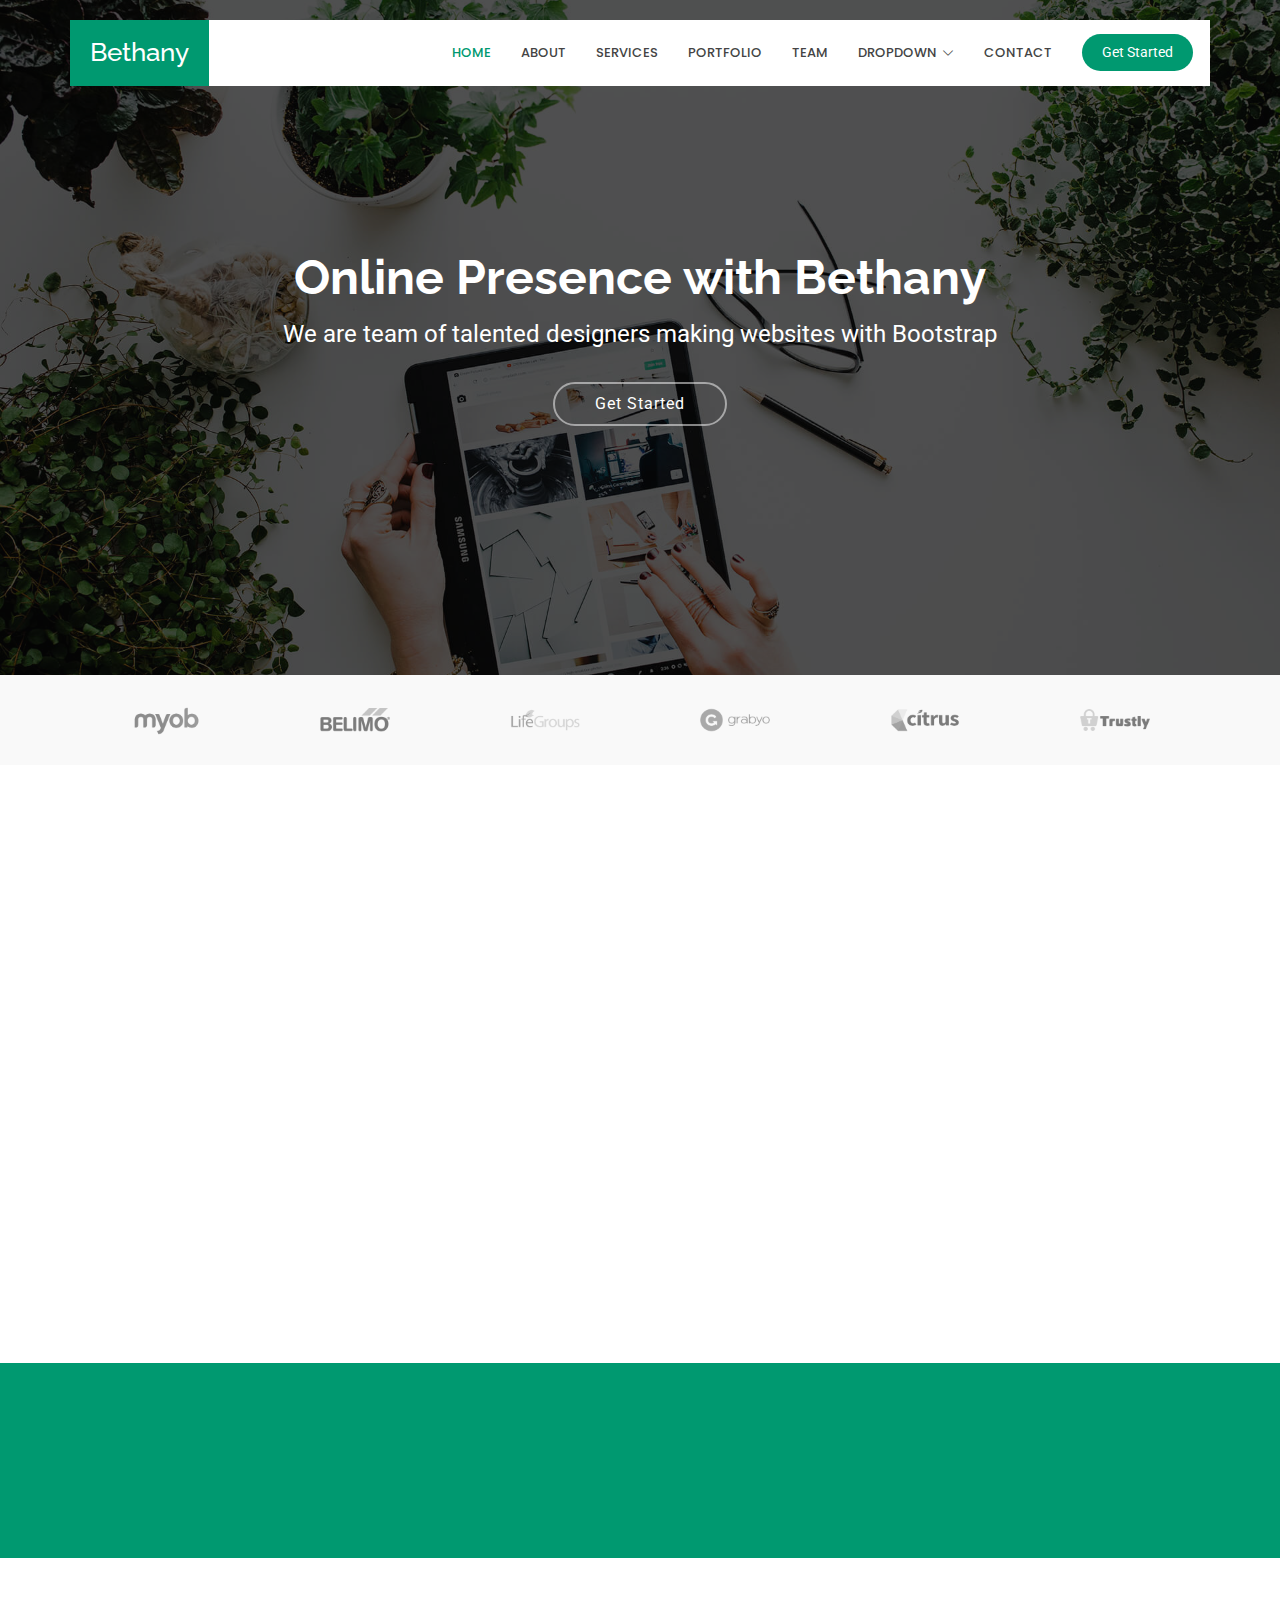
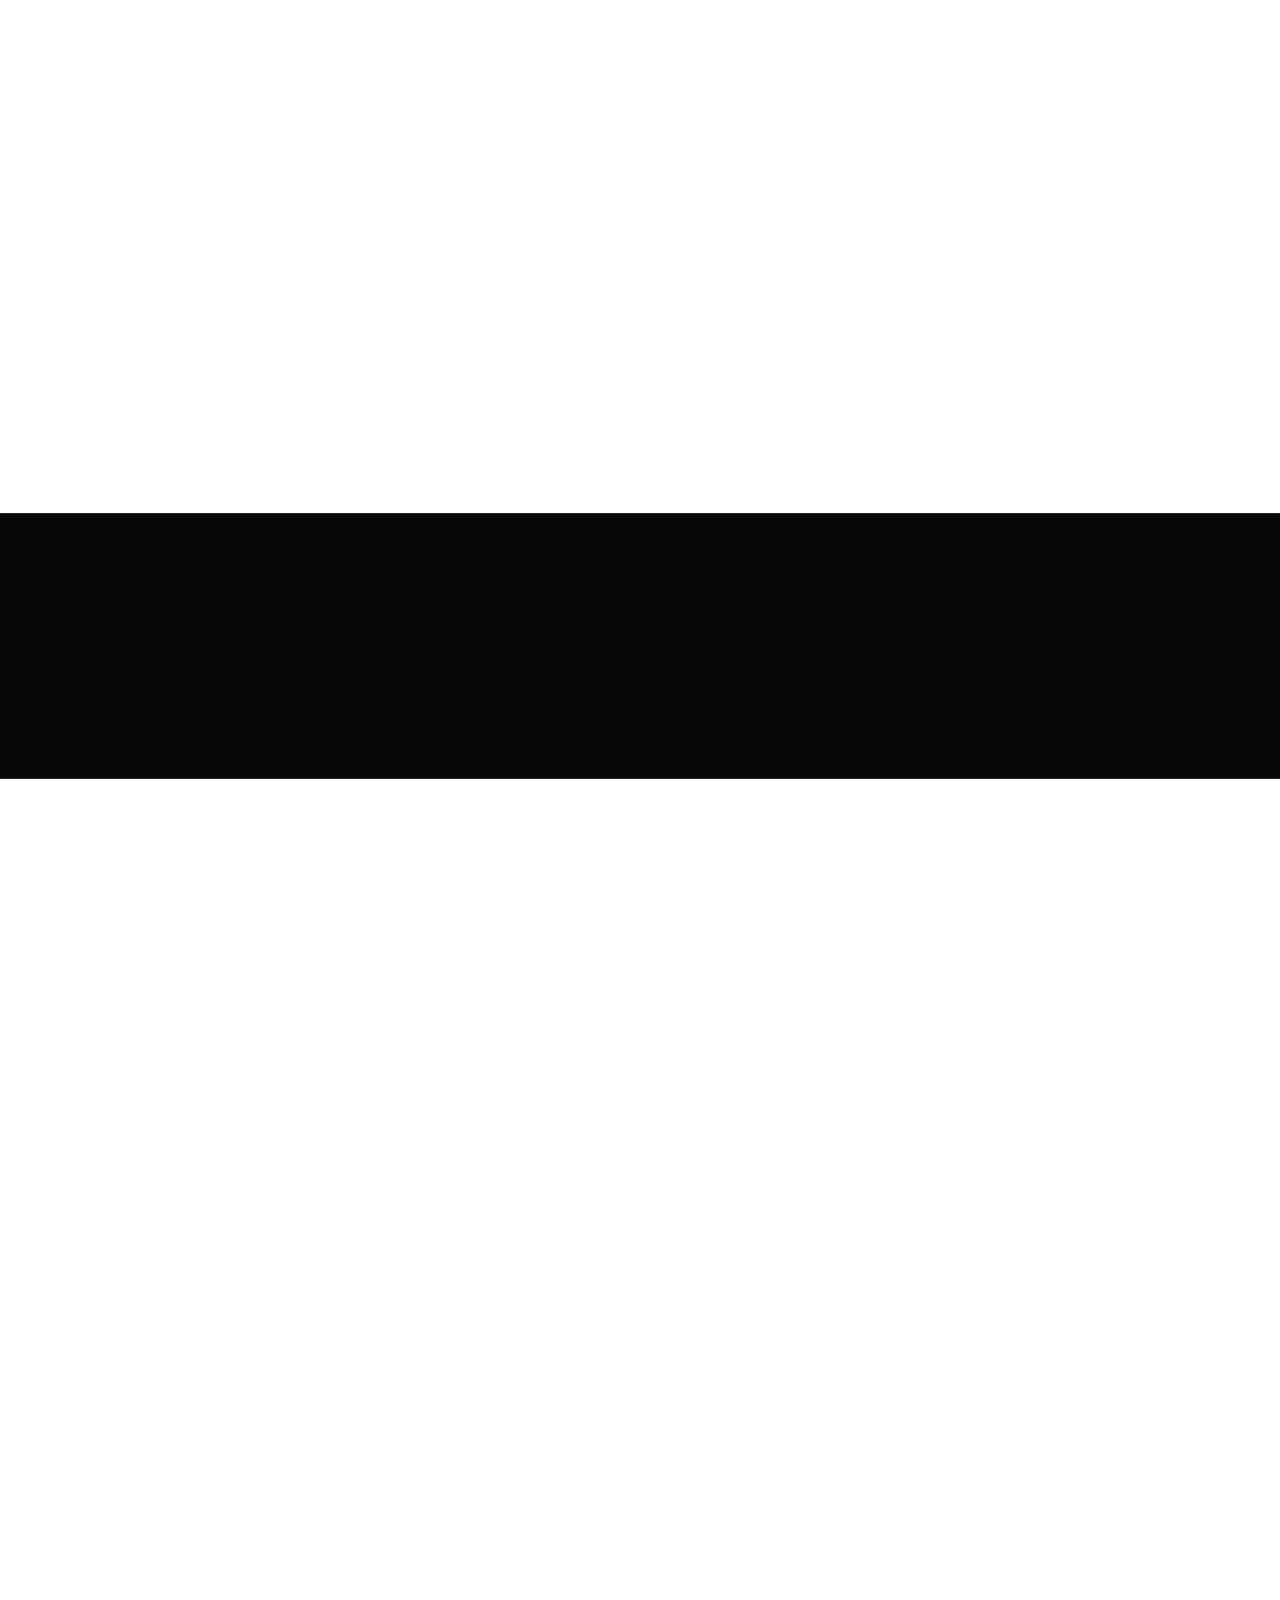
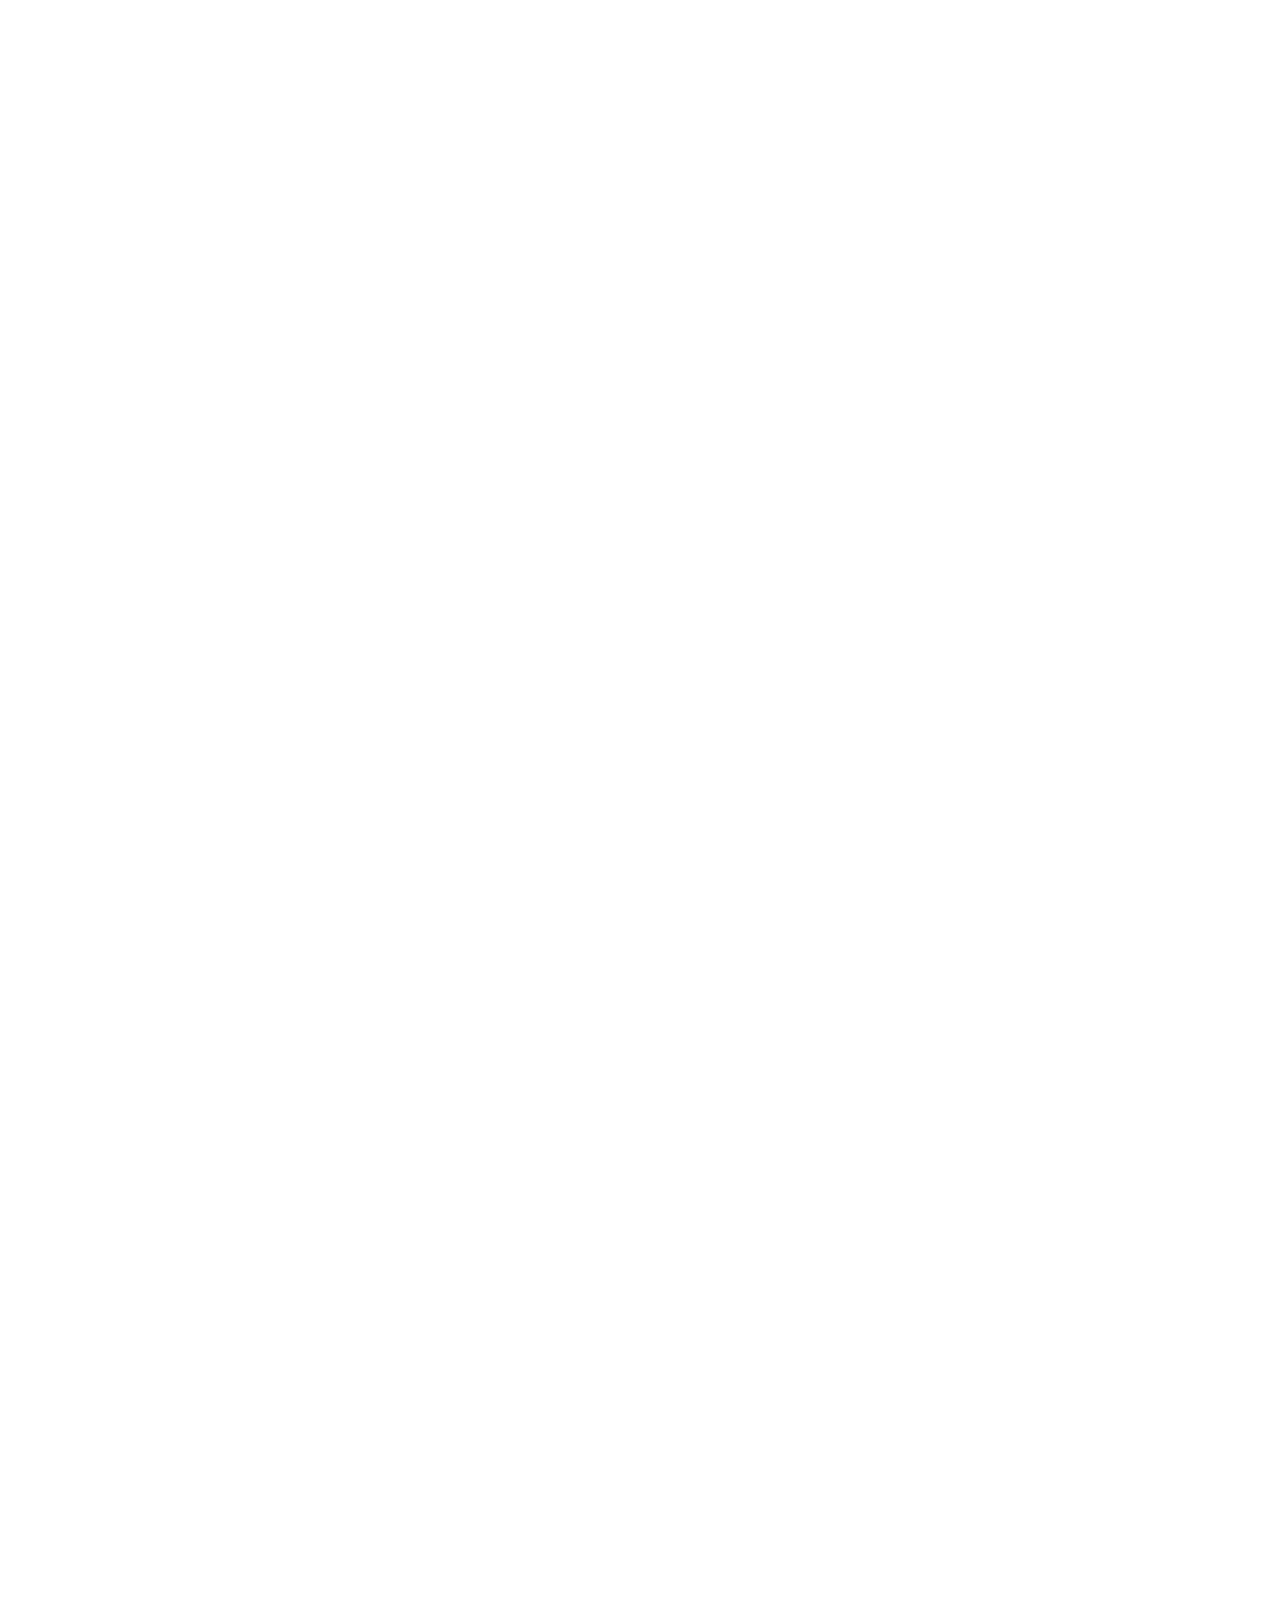
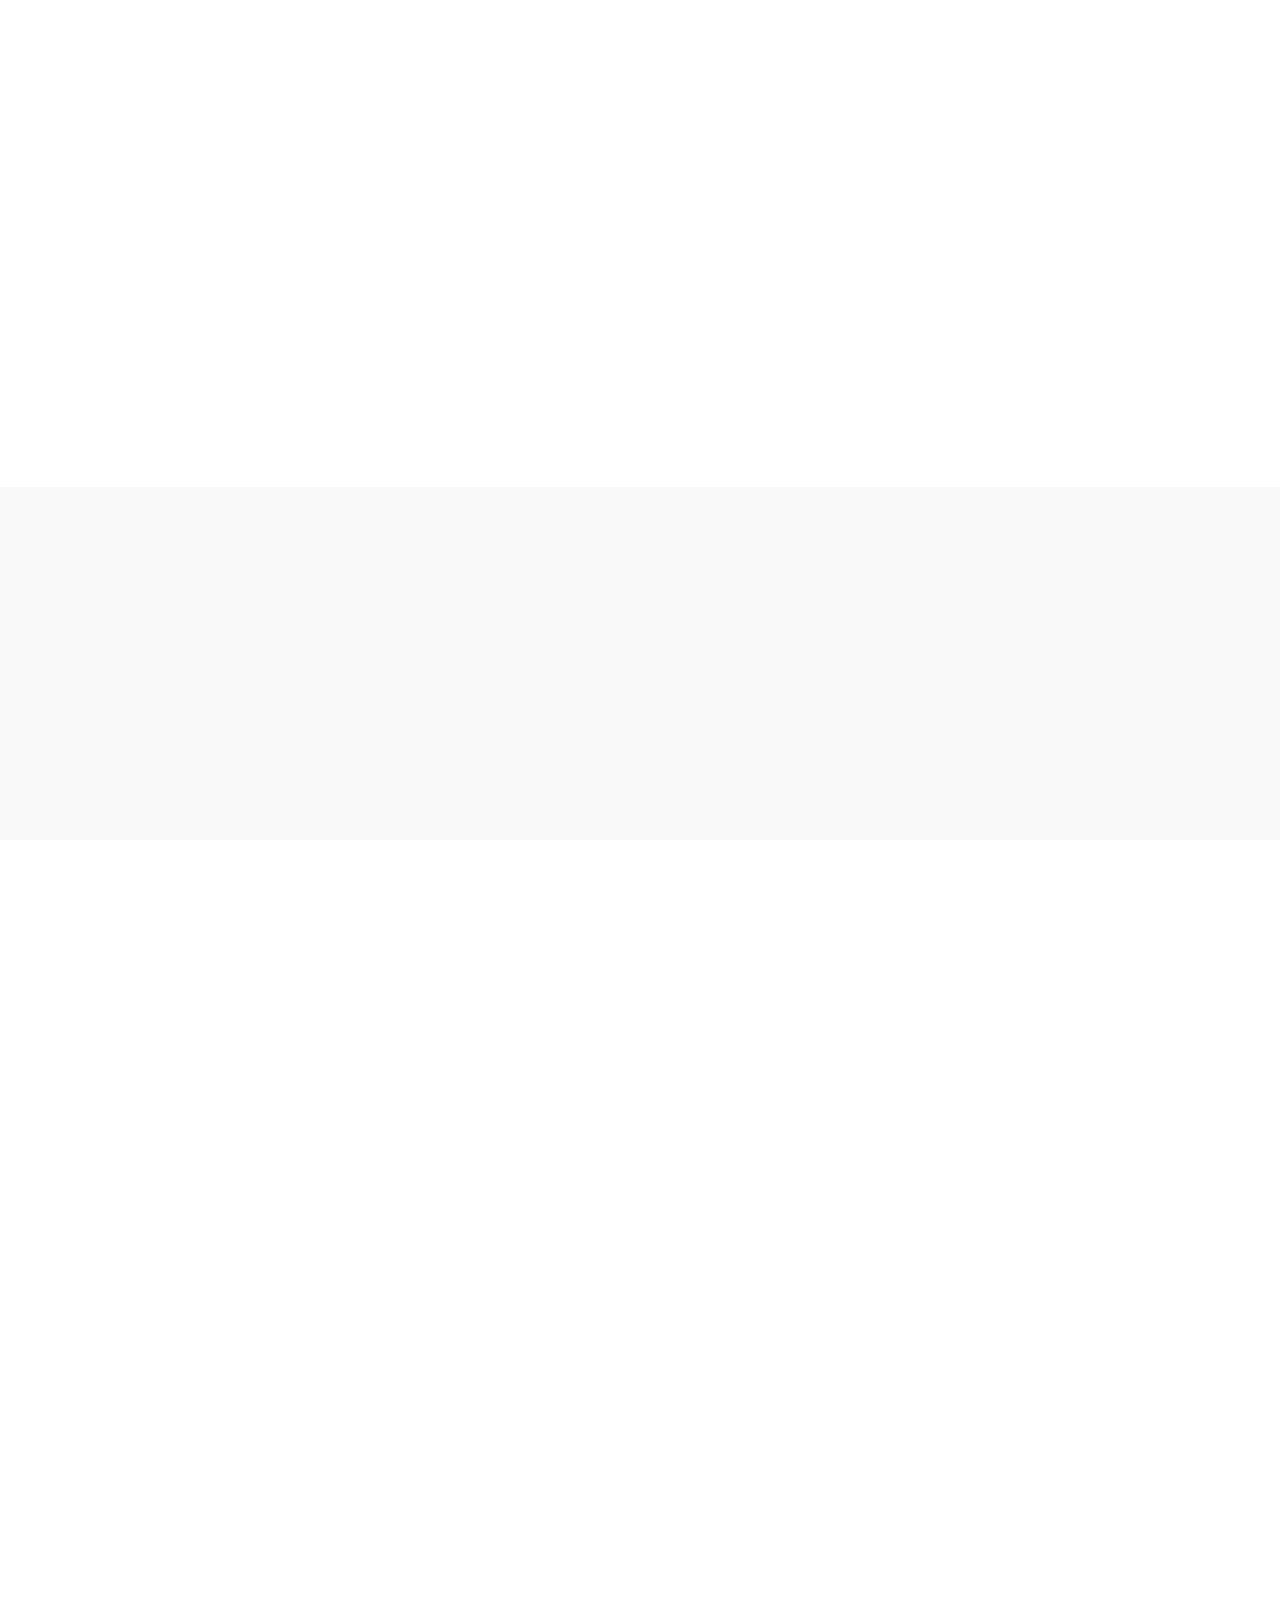
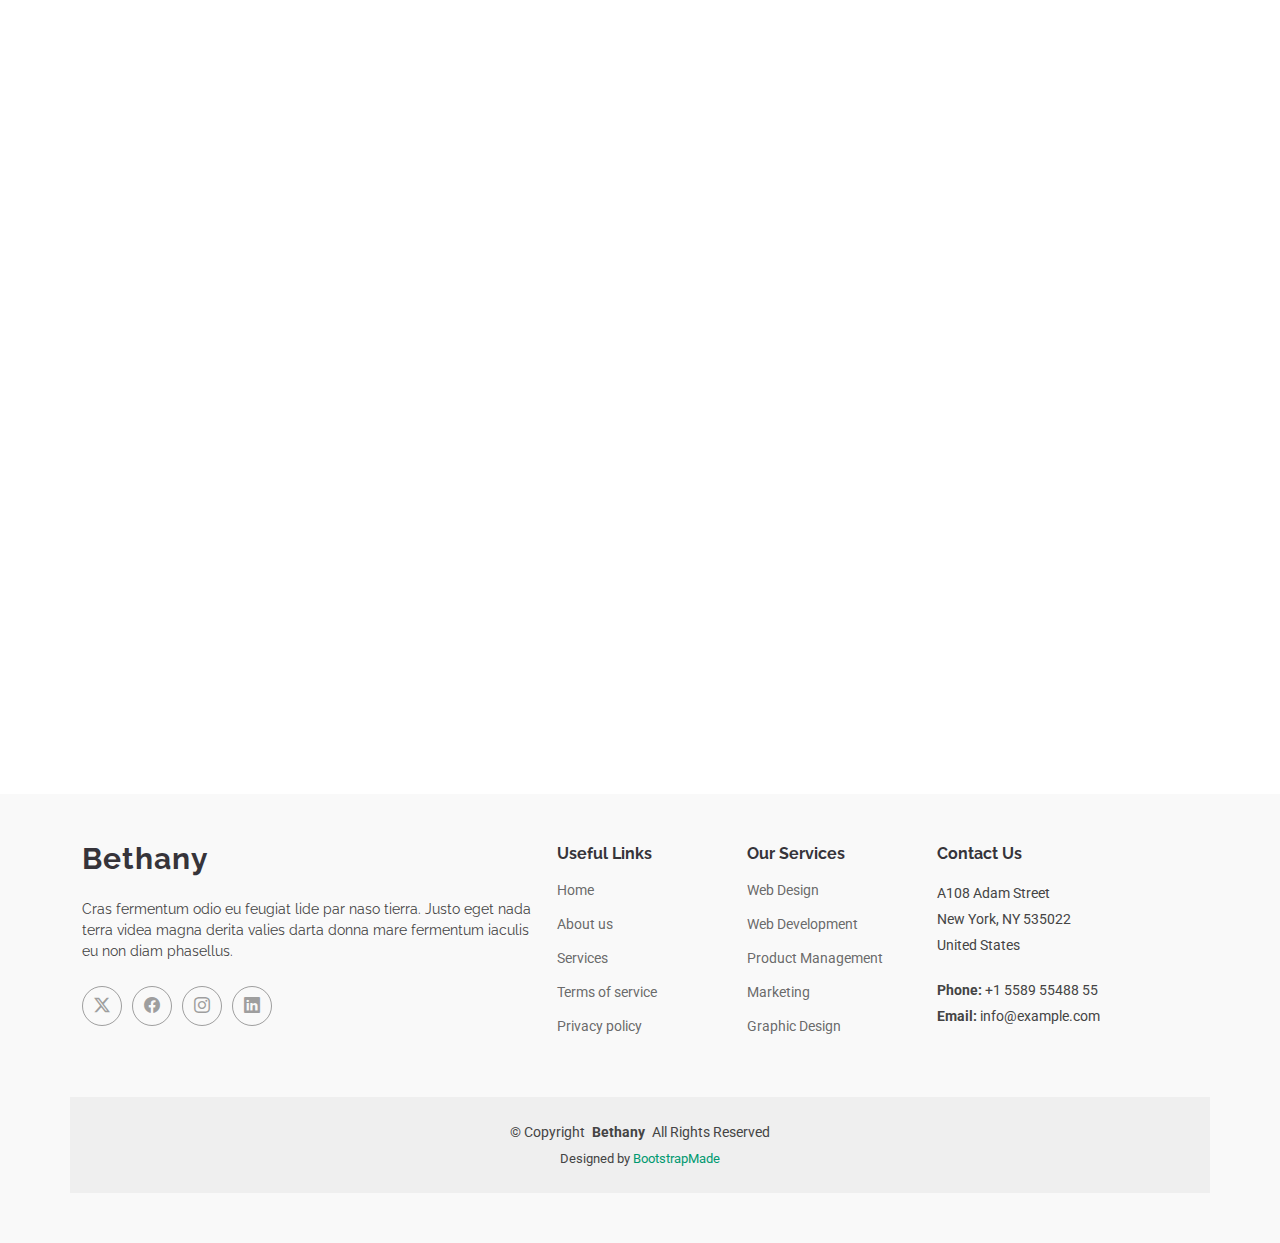
<file: Bethany/Bethany/index.html>
<!DOCTYPE html>
<html lang="en">

<head>
  <meta charset="utf-8">
  <meta content="width=device-width, initial-scale=1.0" name="viewport">
  <title>Index - Bethany Bootstrap Template</title>
  <meta name="description" content="">
  <meta name="keywords" content="">

  <!-- Favicons -->
  <link href="assets/img/favicon.png" rel="icon">
  <link href="assets/img/apple-touch-icon.png" rel="apple-touch-icon">

  <!-- Fonts -->
  <link href="https://fonts.googleapis.com" rel="preconnect">
  <link href="https://fonts.gstatic.com" rel="preconnect" crossorigin>
  <link href="https://fonts.googleapis.com/css2?family=Roboto:ital,wght@0,100;0,300;0,400;0,500;0,700;0,900;1,100;1,300;1,400;1,500;1,700;1,900&family=Poppins:ital,wght@0,100;0,200;0,300;0,400;0,500;0,600;0,700;0,800;0,900;1,100;1,200;1,300;1,400;1,500;1,600;1,700;1,800;1,900&family=Raleway:ital,wght@0,100;0,200;0,300;0,400;0,500;0,600;0,700;0,800;0,900;1,100;1,200;1,300;1,400;1,500;1,600;1,700;1,800;1,900&display=swap" rel="stylesheet">

  <!-- Vendor CSS Files -->
  <link href="assets/vendor/bootstrap/css/bootstrap.min.css" rel="stylesheet">
  <link href="assets/vendor/bootstrap-icons/bootstrap-icons.css" rel="stylesheet">
  <link href="assets/vendor/aos/aos.css" rel="stylesheet">
  <link href="assets/vendor/glightbox/css/glightbox.min.css" rel="stylesheet">
  <link href="assets/vendor/swiper/swiper-bundle.min.css" rel="stylesheet">

  <!-- Main CSS File -->
  <link href="assets/css/main.css" rel="stylesheet">

  <!-- =======================================================
  * Template Name: Bethany
  * Template URL: https://bootstrapmade.com/bethany-free-onepage-bootstrap-theme/
  * Updated: Aug 07 2024 with Bootstrap v5.3.3
  * Author: BootstrapMade.com
  * License: https://bootstrapmade.com/license/
  ======================================================== -->
</head>

<body class="index-page">

  <header id="header" class="header d-flex align-items-center fixed-top">
    <div class="header-container container-fluid container-xl position-relative d-flex align-items-center justify-content-end">

      <a href="index.html" class="logo d-flex align-items-center me-auto">
        <!-- Uncomment the line below if you also wish to use an image logo -->
        <!-- <img src="assets/img/logo.png" alt=""> -->
        <h1 class="sitename">Bethany</h1>
      </a>

      <nav id="navmenu" class="navmenu">
        <ul>
          <li><a href="#hero" class="active">Home</a></li>
          <li><a href="#about">About</a></li>
          <li><a href="#services">Services</a></li>
          <li><a href="#portfolio">Portfolio</a></li>
          <li><a href="#team">Team</a></li>
          <li class="dropdown"><a href="#"><span>Dropdown</span> <i class="bi bi-chevron-down toggle-dropdown"></i></a>
            <ul>
              <li><a href="#">Dropdown 1</a></li>
              <li class="dropdown"><a href="#"><span>Deep Dropdown</span> <i class="bi bi-chevron-down toggle-dropdown"></i></a>
                <ul>
                  <li><a href="#">Deep Dropdown 1</a></li>
                  <li><a href="#">Deep Dropdown 2</a></li>
                  <li><a href="#">Deep Dropdown 3</a></li>
                  <li><a href="#">Deep Dropdown 4</a></li>
                  <li><a href="#">Deep Dropdown 5</a></li>
                </ul>
              </li>
              <li><a href="#">Dropdown 2</a></li>
              <li><a href="#">Dropdown 3</a></li>
              <li><a href="#">Dropdown 4</a></li>
            </ul>
          </li>
          <li><a href="#contact">Contact</a></li>
        </ul>
        <i class="mobile-nav-toggle d-xl-none bi bi-list"></i>
      </nav>

      <a class="btn-getstarted" href="index.html#about">Get Started</a>

    </div>
  </header>

  <main class="main">

    <!-- Hero Section -->
    <section id="hero" class="hero section dark-background">

      <img src="assets/img/hero-bg.jpg" alt="" data-aos="fade-in" class="">

      <div class="container text-center" data-aos="fade-up" data-aos-delay="100">
        <div class="row justify-content-center">
          <div class="col-lg-8">
            <h2>Online Presence with Bethany</h2>
            <p>We are team of talented designers making websites with Bootstrap</p>
            <a href="#about" class="btn-get-started">Get Started</a>
          </div>
        </div>
      </div>

    </section><!-- /Hero Section -->

    <!-- Clients Section -->
    <section id="clients" class="clients section light-background">

      <div class="container" data-aos="fade-up">

        <div class="row gy-4">

          <div class="col-xl-2 col-md-3 col-6 client-logo">
            <img src="assets/img/clients/client-1.png" class="img-fluid" alt="">
          </div><!-- End Client Item -->

          <div class="col-xl-2 col-md-3 col-6 client-logo">
            <img src="assets/img/clients/client-2.png" class="img-fluid" alt="">
          </div><!-- End Client Item -->

          <div class="col-xl-2 col-md-3 col-6 client-logo">
            <img src="assets/img/clients/client-3.png" class="img-fluid" alt="">
          </div><!-- End Client Item -->

          <div class="col-xl-2 col-md-3 col-6 client-logo">
            <img src="assets/img/clients/client-4.png" class="img-fluid" alt="">
          </div><!-- End Client Item -->

          <div class="col-xl-2 col-md-3 col-6 client-logo">
            <img src="assets/img/clients/client-5.png" class="img-fluid" alt="">
          </div><!-- End Client Item -->

          <div class="col-xl-2 col-md-3 col-6 client-logo">
            <img src="assets/img/clients/client-6.png" class="img-fluid" alt="">
          </div><!-- End Client Item -->

        </div>

      </div>

    </section><!-- /Clients Section -->

    <!-- About Section -->
    <section id="about" class="about section">

      <div class="container">

        <div class="row gy-4">

          <div class="col-lg-6 position-relative align-self-start order-lg-last order-first" data-aos="fade-up" data-aos-delay="200">
            <img src="assets/img/about.jpg" class="img-fluid" alt="">
            <a href="https://www.youtube.com/watch?v=Y7f98aduVJ8" class="glightbox pulsating-play-btn"></a>
          </div>

          <div class="col-lg-6 content order-last  order-lg-first" data-aos="fade-up" data-aos-delay="100">
            <h3>About Us</h3>
            <p>
              Dolor iure expedita id fuga asperiores qui sunt consequatur minima. Quidem voluptas deleniti. Sit quia molestiae quia quas qui magnam itaque veritatis dolores. Corrupti totam ut eius incidunt reiciendis veritatis asperiores placeat.
            </p>
            <ul>
              <li>
                <i class="bi bi-diagram-3"></i>
                <div>
                  <h5>Ullamco laboris nisi ut aliquip consequat</h5>
                  <p>Magni facilis facilis repellendus cum excepturi quaerat praesentium libre trade</p>
                </div>
              </li>
              <li>
                <i class="bi bi-fullscreen-exit"></i>
                <div>
                  <h5>Magnam soluta odio exercitationem reprehenderi</h5>
                  <p>Quo totam dolorum at pariatur aut distinctio dolorum laudantium illo direna pasata redi</p>
                </div>
              </li>
              <li>
                <i class="bi bi-broadcast"></i>
                <div>
                  <h5>Voluptatem et qui exercitationem</h5>
                  <p>Et velit et eos maiores est tempora et quos dolorem autem tempora incidunt maxime veniam</p>
                </div>
              </li>
            </ul>
          </div>

        </div>

      </div>

    </section><!-- /About Section -->

    <!-- Stats Section -->
    <section id="stats" class="stats section accent-background">

      <div class="container" data-aos="fade-up" data-aos-delay="100">

        <div class="row gy-4">

          <div class="col-lg-3 col-md-6">
            <div class="stats-item text-center w-100 h-100">
              <span data-purecounter-start="0" data-purecounter-end="232" data-purecounter-duration="1" class="purecounter"></span>
              <p>Clients</p>
            </div>
          </div><!-- End Stats Item -->

          <div class="col-lg-3 col-md-6">
            <div class="stats-item text-center w-100 h-100">
              <span data-purecounter-start="0" data-purecounter-end="521" data-purecounter-duration="1" class="purecounter"></span>
              <p>Projects</p>
            </div>
          </div><!-- End Stats Item -->

          <div class="col-lg-3 col-md-6">
            <div class="stats-item text-center w-100 h-100">
              <span data-purecounter-start="0" data-purecounter-end="1453" data-purecounter-duration="1" class="purecounter"></span>
              <p>Hours Of Support</p>
            </div>
          </div><!-- End Stats Item -->

          <div class="col-lg-3 col-md-6">
            <div class="stats-item text-center w-100 h-100">
              <span data-purecounter-start="0" data-purecounter-end="32" data-purecounter-duration="1" class="purecounter"></span>
              <p>Workers</p>
            </div>
          </div><!-- End Stats Item -->

        </div>

      </div>

    </section><!-- /Stats Section -->

    <!-- Why Us Section -->
    <section id="why-us" class="why-us section">

      <div class="container">

        <div class="row gy-4">

          <div class="col-lg-4" data-aos="fade-up" data-aos-delay="100">
            <div class="why-box">
              <h3>Why Choose Our Products?</h3>
              <p>
                Lorem ipsum dolor sit amet, consectetur adipiscing elit, sed do eiusmod tempor incididunt ut labore et dolore magna aliqua. Duis aute irure dolor in reprehenderit
                Asperiores dolores sed et. Tenetur quia eos. Autem tempore quibusdam vel necessitatibus optio ad corporis.
              </p>
              <div class="text-center">
                <a href="#" class="more-btn"><span>Learn More</span> <i class="bi bi-chevron-right"></i></a>
              </div>
            </div>
          </div><!-- End Why Box -->

          <div class="col-lg-8 d-flex align-items-stretch">
            <div class="row gy-4" data-aos="fade-up" data-aos-delay="200">

              <div class="col-xl-4">
                <div class="icon-box d-flex flex-column justify-content-center align-items-center">
                  <i class="bi bi-clipboard-data"></i>
                  <h4>Corporis voluptates officia eiusmod</h4>
                  <p>Consequuntur sunt aut quasi enim aliquam quae harum pariatur laboris nisi ut aliquip</p>
                </div>
              </div><!-- End Icon Box -->

              <div class="col-xl-4" data-aos="fade-up" data-aos-delay="300">
                <div class="icon-box d-flex flex-column justify-content-center align-items-center">
                  <i class="bi bi-gem"></i>
                  <h4>Ullamco laboris ladore pan</h4>
                  <p>Excepteur sint occaecat cupidatat non proident, sunt in culpa qui officia deserunt</p>
                </div>
              </div><!-- End Icon Box -->

              <div class="col-xl-4" data-aos="fade-up" data-aos-delay="400">
                <div class="icon-box d-flex flex-column justify-content-center align-items-center">
                  <i class="bi bi-inboxes"></i>
                  <h4>Labore consequatur incidid dolore</h4>
                  <p>Aut suscipit aut cum nemo deleniti aut omnis. Doloribus ut maiores omnis facere</p>
                </div>
              </div><!-- End Icon Box -->

            </div>
          </div>

        </div>

      </div>

    </section><!-- /Why Us Section -->

    <!-- Call To Action Section -->
    <section id="call-to-action" class="call-to-action section dark-background">

      <img src="assets/img/cta-bg.jpg" alt="">

      <div class="container">

        <div class="row" data-aos="zoom-in" data-aos-delay="100">
          <div class="col-xl-9 text-center text-xl-start">
            <h3>Call To Action</h3>
            <p>Duis aute irure dolor in reprehenderit in voluptate velit esse cillum dolore eu fugiat nulla pariatur. Excepteur sint occaecat cupidatat non proident, sunt in culpa qui officia deserunt mollit anim id est laborum.</p>
          </div>
          <div class="col-xl-3 cta-btn-container text-center">
            <a class="cta-btn align-middle" href="#">Call To Action</a>
          </div>
        </div>

      </div>

    </section><!-- /Call To Action Section -->

    <!-- Services Section -->
    <section id="services" class="services section">

      <!-- Section Title -->
      <div class="container section-title" data-aos="fade-up">
        <h2>Services</h2>
        <p>Necessitatibus eius consequatur ex aliquid fuga eum quidem sint consectetur velit</p>
      </div><!-- End Section Title -->

      <div class="container">

        <div class="row gy-4">

          <div class="col-lg-4 col-md-6" data-aos="fade-up" data-aos-delay="100">
            <div class="service-item  position-relative">
              <div class="icon">
                <i class="bi bi-activity"></i>
              </div>
              <a href="service-details.html" class="stretched-link">
                <h3>Nesciunt Mete</h3>
              </a>
              <p>Provident nihil minus qui consequatur non omnis maiores. Eos accusantium minus dolores iure perferendis tempore et consequatur.</p>
            </div>
          </div><!-- End Service Item -->

          <div class="col-lg-4 col-md-6" data-aos="fade-up" data-aos-delay="200">
            <div class="service-item position-relative">
              <div class="icon">
                <i class="bi bi-broadcast"></i>
              </div>
              <a href="service-details.html" class="stretched-link">
                <h3>Eosle Commodi</h3>
              </a>
              <p>Ut autem aut autem non a. Sint sint sit facilis nam iusto sint. Libero corrupti neque eum hic non ut nesciunt dolorem.</p>
            </div>
          </div><!-- End Service Item -->

          <div class="col-lg-4 col-md-6" data-aos="fade-up" data-aos-delay="300">
            <div class="service-item position-relative">
              <div class="icon">
                <i class="bi bi-easel"></i>
              </div>
              <a href="service-details.html" class="stretched-link">
                <h3>Ledo Markt</h3>
              </a>
              <p>Ut excepturi voluptatem nisi sed. Quidem fuga consequatur. Minus ea aut. Vel qui id voluptas adipisci eos earum corrupti.</p>
            </div>
          </div><!-- End Service Item -->

          <div class="col-lg-4 col-md-6" data-aos="fade-up" data-aos-delay="400">
            <div class="service-item position-relative">
              <div class="icon">
                <i class="bi bi-bounding-box-circles"></i>
              </div>
              <a href="service-details.html" class="stretched-link">
                <h3>Asperiores Commodit</h3>
              </a>
              <p>Non et temporibus minus omnis sed dolor esse consequatur. Cupiditate sed error ea fuga sit provident adipisci neque.</p>
              <a href="service-details.html" class="stretched-link"></a>
            </div>
          </div><!-- End Service Item -->

          <div class="col-lg-4 col-md-6" data-aos="fade-up" data-aos-delay="500">
            <div class="service-item position-relative">
              <div class="icon">
                <i class="bi bi-calendar4-week"></i>
              </div>
              <a href="service-details.html" class="stretched-link">
                <h3>Velit Doloremque</h3>
              </a>
              <p>Cumque et suscipit saepe. Est maiores autem enim facilis ut aut ipsam corporis aut. Sed animi at autem alias eius labore.</p>
              <a href="service-details.html" class="stretched-link"></a>
            </div>
          </div><!-- End Service Item -->

          <div class="col-lg-4 col-md-6" data-aos="fade-up" data-aos-delay="600">
            <div class="service-item position-relative">
              <div class="icon">
                <i class="bi bi-chat-square-text"></i>
              </div>
              <a href="service-details.html" class="stretched-link">
                <h3>Dolori Architecto</h3>
              </a>
              <p>Hic molestias ea quibusdam eos. Fugiat enim doloremque aut neque non et debitis iure. Corrupti recusandae ducimus enim.</p>
              <a href="service-details.html" class="stretched-link"></a>
            </div>
          </div><!-- End Service Item -->

        </div>

      </div>

    </section><!-- /Services Section -->

    <!-- Portfolio Section -->
    <section id="portfolio" class="portfolio section">

      <!-- Section Title -->
      <div class="container section-title" data-aos="fade-up">
        <h2>Portfolio</h2>
        <p>Necessitatibus eius consequatur ex aliquid fuga eum quidem sint consectetur velit</p>
      </div><!-- End Section Title -->

      <div class="container">

        <div class="isotope-layout" data-default-filter="*" data-layout="masonry" data-sort="original-order">

          <ul class="portfolio-filters isotope-filters" data-aos="fade-up" data-aos-delay="100">
            <li data-filter="*" class="filter-active">All</li>
            <li data-filter=".filter-app">App</li>
            <li data-filter=".filter-product">Product</li>
            <li data-filter=".filter-branding">Branding</li>
            <li data-filter=".filter-books">Books</li>
          </ul><!-- End Portfolio Filters -->

          <div class="row gy-4 isotope-container" data-aos="fade-up" data-aos-delay="200">

            <div class="col-lg-4 col-md-6 portfolio-item isotope-item filter-app">
              <div class="portfolio-content h-100">
                <a href="assets/img/portfolio/app-1.jpg" data-gallery="portfolio-gallery-app" class="glightbox"><img src="assets/img/portfolio/app-1.jpg" class="img-fluid" alt=""></a>
                <div class="portfolio-info">
                  <h4><a href="portfolio-details.html" title="More Details">App 1</a></h4>
                  <p>Lorem ipsum, dolor sit amet consectetur</p>
                </div>
              </div>
            </div><!-- End Portfolio Item -->

            <div class="col-lg-4 col-md-6 portfolio-item isotope-item filter-product">
              <div class="portfolio-content h-100">
                <a href="assets/img/portfolio/product-1.jpg" data-gallery="portfolio-gallery-app" class="glightbox"><img src="assets/img/portfolio/product-1.jpg" class="img-fluid" alt=""></a>
                <div class="portfolio-info">
                  <h4><a href="portfolio-details.html" title="More Details">Product 1</a></h4>
                  <p>Lorem ipsum, dolor sit amet consectetur</p>
                </div>
              </div>
            </div><!-- End Portfolio Item -->

            <div class="col-lg-4 col-md-6 portfolio-item isotope-item filter-branding">
              <div class="portfolio-content h-100">
                <a href="assets/img/portfolio/branding-1.jpg" data-gallery="portfolio-gallery-app" class="glightbox"><img src="assets/img/portfolio/branding-1.jpg" class="img-fluid" alt=""></a>
                <div class="portfolio-info">
                  <h4><a href="portfolio-details.html" title="More Details">Branding 1</a></h4>
                  <p>Lorem ipsum, dolor sit amet consectetur</p>
                </div>
              </div>
            </div><!-- End Portfolio Item -->

            <div class="col-lg-4 col-md-6 portfolio-item isotope-item filter-books">
              <div class="portfolio-content h-100">
                <a href="assets/img/portfolio/books-1.jpg" data-gallery="portfolio-gallery-app" class="glightbox"><img src="assets/img/portfolio/books-1.jpg" class="img-fluid" alt=""></a>
                <div class="portfolio-info">
                  <h4><a href="portfolio-details.html" title="More Details">Books 1</a></h4>
                  <p>Lorem ipsum, dolor sit amet consectetur</p>
                </div>
              </div>
            </div><!-- End Portfolio Item -->

            <div class="col-lg-4 col-md-6 portfolio-item isotope-item filter-app">
              <div class="portfolio-content h-100">
                <a href="assets/img/portfolio/app-2.jpg" data-gallery="portfolio-gallery-app" class="glightbox"><img src="assets/img/portfolio/app-2.jpg" class="img-fluid" alt=""></a>
                <div class="portfolio-info">
                  <h4><a href="portfolio-details.html" title="More Details">App 2</a></h4>
                  <p>Lorem ipsum, dolor sit amet consectetur</p>
                </div>
              </div>
            </div><!-- End Portfolio Item -->

            <div class="col-lg-4 col-md-6 portfolio-item isotope-item filter-product">
              <div class="portfolio-content h-100">
                <a href="assets/img/portfolio/product-2.jpg" data-gallery="portfolio-gallery-app" class="glightbox"><img src="assets/img/portfolio/product-2.jpg" class="img-fluid" alt=""></a>
                <div class="portfolio-info">
                  <h4><a href="portfolio-details.html" title="More Details">Product 2</a></h4>
                  <p>Lorem ipsum, dolor sit amet consectetur</p>
                </div>
              </div>
            </div><!-- End Portfolio Item -->

            <div class="col-lg-4 col-md-6 portfolio-item isotope-item filter-branding">
              <div class="portfolio-content h-100">
                <a href="assets/img/portfolio/branding-2.jpg" data-gallery="portfolio-gallery-app" class="glightbox"><img src="assets/img/portfolio/branding-2.jpg" class="img-fluid" alt=""></a>
                <div class="portfolio-info">
                  <h4><a href="portfolio-details.html" title="More Details">Branding 2</a></h4>
                  <p>Lorem ipsum, dolor sit amet consectetur</p>
                </div>
              </div>
            </div><!-- End Portfolio Item -->

            <div class="col-lg-4 col-md-6 portfolio-item isotope-item filter-books">
              <div class="portfolio-content h-100">
                <a href="assets/img/portfolio/books-2.jpg" data-gallery="portfolio-gallery-app" class="glightbox"><img src="assets/img/portfolio/books-2.jpg" class="img-fluid" alt=""></a>
                <div class="portfolio-info">
                  <h4><a href="portfolio-details.html" title="More Details">Books 2</a></h4>
                  <p>Lorem ipsum, dolor sit amet consectetur</p>
                </div>
              </div>
            </div><!-- End Portfolio Item -->

            <div class="col-lg-4 col-md-6 portfolio-item isotope-item filter-app">
              <div class="portfolio-content h-100">
                <a href="assets/img/portfolio/app-3.jpg" data-gallery="portfolio-gallery-app" class="glightbox"><img src="assets/img/portfolio/app-3.jpg" class="img-fluid" alt=""></a>
                <div class="portfolio-info">
                  <h4><a href="portfolio-details.html" title="More Details">App 3</a></h4>
                  <p>Lorem ipsum, dolor sit amet consectetur</p>
                </div>
              </div>
            </div><!-- End Portfolio Item -->

            <div class="col-lg-4 col-md-6 portfolio-item isotope-item filter-product">
              <div class="portfolio-content h-100">
                <a href="assets/img/portfolio/product-3.jpg" data-gallery="portfolio-gallery-app" class="glightbox"><img src="assets/img/portfolio/product-3.jpg" class="img-fluid" alt=""></a>
                <div class="portfolio-info">
                  <h4><a href="portfolio-details.html" title="More Details">Product 3</a></h4>
                  <p>Lorem ipsum, dolor sit amet consectetur</p>
                </div>
              </div>
            </div><!-- End Portfolio Item -->

            <div class="col-lg-4 col-md-6 portfolio-item isotope-item filter-branding">
              <div class="portfolio-content h-100">
                <a href="assets/img/portfolio/branding-3.jpg" data-gallery="portfolio-gallery-app" class="glightbox"><img src="assets/img/portfolio/branding-3.jpg" class="img-fluid" alt=""></a>
                <div class="portfolio-info">
                  <h4><a href="portfolio-details.html" title="More Details">Branding 3</a></h4>
                  <p>Lorem ipsum, dolor sit amet consectetur</p>
                </div>
              </div>
            </div><!-- End Portfolio Item -->

            <div class="col-lg-4 col-md-6 portfolio-item isotope-item filter-books">
              <div class="portfolio-content h-100">
                <a href="assets/img/portfolio/books-3.jpg" data-gallery="portfolio-gallery-app" class="glightbox"><img src="assets/img/portfolio/books-3.jpg" class="img-fluid" alt=""></a>
                <div class="portfolio-info">
                  <h4><a href="portfolio-details.html" title="More Details">Books 3</a></h4>
                  <p>Lorem ipsum, dolor sit amet consectetur</p>
                </div>
              </div>
            </div><!-- End Portfolio Item -->

          </div><!-- End Portfolio Container -->

        </div>

      </div>

    </section><!-- /Portfolio Section -->

    <!-- Testimonials Section -->
    <section id="testimonials" class="testimonials section light-background">

      <div class="container" data-aos="fade-up" data-aos-delay="100">

        <div class="swiper init-swiper">
          <script type="application/json" class="swiper-config">
            {
              "loop": true,
              "speed": 600,
              "autoplay": {
                "delay": 5000
              },
              "slidesPerView": "auto",
              "pagination": {
                "el": ".swiper-pagination",
                "type": "bullets",
                "clickable": true
              }
            }
          </script>
          <div class="swiper-wrapper">

            <div class="swiper-slide">
              <div class="testimonial-item">
                <div class="row gy-4 justify-content-center">
                  <div class="col-lg-6">
                    <div class="testimonial-content">
                      <p>
                        <i class="bi bi-quote quote-icon-left"></i>
                        <span>Proin iaculis purus consequat sem cure digni ssim donec porttitora entum suscipit rhoncus. Accusantium quam, ultricies eget id, aliquam eget nibh et. Maecen aliquam, risus at semper.</span>
                        <i class="bi bi-quote quote-icon-right"></i>
                      </p>
                      <h3>Saul Goodman</h3>
                      <h4>Ceo &amp; Founder</h4>
                      <div class="stars">
                        <i class="bi bi-star-fill"></i><i class="bi bi-star-fill"></i><i class="bi bi-star-fill"></i><i class="bi bi-star-fill"></i><i class="bi bi-star-fill"></i>
                      </div>
                    </div>
                  </div>
                  <div class="col-lg-2 text-center">
                    <img src="assets/img/testimonials/testimonials-1.jpg" class="img-fluid testimonial-img" alt="">
                  </div>
                </div>
              </div>
            </div><!-- End testimonial item -->

            <div class="swiper-slide">
              <div class="testimonial-item">
                <div class="row gy-4 justify-content-center">
                  <div class="col-lg-6">
                    <div class="testimonial-content">
                      <p>
                        <i class="bi bi-quote quote-icon-left"></i>
                        <span>Export tempor illum tamen malis malis eram quae irure esse labore quem cillum quid cillum eram malis quorum velit fore eram velit sunt aliqua noster fugiat irure amet legam anim culpa.</span>
                        <i class="bi bi-quote quote-icon-right"></i>
                      </p>
                      <h3>Sara Wilsson</h3>
                      <h4>Designer</h4>
                      <div class="stars">
                        <i class="bi bi-star-fill"></i><i class="bi bi-star-fill"></i><i class="bi bi-star-fill"></i><i class="bi bi-star-fill"></i><i class="bi bi-star-fill"></i>
                      </div>
                    </div>
                  </div>
                  <div class="col-lg-2 text-center">
                    <img src="assets/img/testimonials/testimonials-2.jpg" class="img-fluid testimonial-img" alt="">
                  </div>
                </div>
              </div>
            </div><!-- End testimonial item -->

            <div class="swiper-slide">
              <div class="testimonial-item">
                <div class="row gy-4 justify-content-center">
                  <div class="col-lg-6">
                    <div class="testimonial-content">
                      <p>
                        <i class="bi bi-quote quote-icon-left"></i>
                        <span>Enim nisi quem export duis labore cillum quae magna enim sint quorum nulla quem veniam duis minim tempor labore quem eram duis noster aute amet eram fore quis sint minim.</span>
                        <i class="bi bi-quote quote-icon-right"></i>
                      </p>
                      <h3>Jena Karlis</h3>
                      <h4>Store Owner</h4>
                      <div class="stars">
                        <i class="bi bi-star-fill"></i><i class="bi bi-star-fill"></i><i class="bi bi-star-fill"></i><i class="bi bi-star-fill"></i><i class="bi bi-star-fill"></i>
                      </div>
                    </div>
                  </div>
                  <div class="col-lg-2 text-center">
                    <img src="assets/img/testimonials/testimonials-3.jpg" class="img-fluid testimonial-img" alt="">
                  </div>
                </div>
              </div>
            </div><!-- End testimonial item -->

            <div class="swiper-slide">
              <div class="testimonial-item">
                <div class="row gy-4 justify-content-center">
                  <div class="col-lg-6">
                    <div class="testimonial-content">
                      <p>
                        <i class="bi bi-quote quote-icon-left"></i>
                        <span>Fugiat enim eram quae cillum dolore dolor amet nulla culpa multos export minim fugiat minim velit minim dolor enim duis veniam ipsum anim magna sunt elit fore quem dolore labore illum veniam.</span>
                        <i class="bi bi-quote quote-icon-right"></i>
                      </p>
                      <h3>John Larson</h3>
                      <h4>Entrepreneur</h4>
                      <div class="stars">
                        <i class="bi bi-star-fill"></i><i class="bi bi-star-fill"></i><i class="bi bi-star-fill"></i><i class="bi bi-star-fill"></i><i class="bi bi-star-fill"></i>
                      </div>
                    </div>
                  </div>
                  <div class="col-lg-2 text-center">
                    <img src="assets/img/testimonials/testimonials-4.jpg" class="img-fluid testimonial-img" alt="">
                  </div>
                </div>
              </div>
            </div><!-- End testimonial item -->

          </div>
          <div class="swiper-pagination"></div>
        </div>

      </div>

    </section><!-- /Testimonials Section -->

    <!-- Team Section -->
    <section id="team" class="team section">

      <!-- Section Title -->
      <div class="container section-title" data-aos="fade-up">
        <h2>Team</h2>
        <p>Necessitatibus eius consequatur ex aliquid fuga eum quidem sint consectetur velit</p>
      </div><!-- End Section Title -->

      <div class="container">

        <div class="row gy-4">

          <div class="col-xl-3 col-md-6 d-flex" data-aos="fade-up" data-aos-delay="100">
            <div class="member">
              <img src="assets/img/team/team-1.jpg" class="img-fluid" alt="">
              <h4>Walter White</h4>
              <span>Web Development</span>
              <div class="social">
                <a href=""><i class="bi bi-twitter-x"></i></a>
                <a href=""><i class="bi bi-facebook"></i></a>
                <a href=""><i class="bi bi-instagram"></i></a>
                <a href=""><i class="bi bi-linkedin"></i></a>
              </div>
            </div>
          </div><!-- End Team Member -->

          <div class="col-xl-3 col-md-6 d-flex" data-aos="fade-up" data-aos-delay="200">
            <div class="member">
              <img src="assets/img/team/team-2.jpg" class="img-fluid" alt="">
              <h4>Sarah Jhinson</h4>
              <span>Marketing</span>
              <div class="social">
                <a href=""><i class="bi bi-twitter-x"></i></a>
                <a href=""><i class="bi bi-facebook"></i></a>
                <a href=""><i class="bi bi-instagram"></i></a>
                <a href=""><i class="bi bi-linkedin"></i></a>
              </div>
            </div>
          </div><!-- End Team Member -->

          <div class="col-xl-3 col-md-6 d-flex" data-aos="fade-up" data-aos-delay="300">
            <div class="member">
              <img src="assets/img/team/team-3.jpg" class="img-fluid" alt="">
              <h4>William Anderson</h4>
              <span>Content</span>
              <div class="social">
                <a href=""><i class="bi bi-twitter-x"></i></a>
                <a href=""><i class="bi bi-facebook"></i></a>
                <a href=""><i class="bi bi-instagram"></i></a>
                <a href=""><i class="bi bi-linkedin"></i></a>
              </div>
            </div>
          </div><!-- End Team Member -->

          <div class="col-xl-3 col-md-6 d-flex" data-aos="fade-up" data-aos-delay="400">
            <div class="member">
              <img src="assets/img/team/team-4.jpg" class="img-fluid" alt="">
              <h4>Amanda Jepson</h4>
              <span>Accountant</span>
              <div class="social">
                <a href=""><i class="bi bi-twitter-x"></i></a>
                <a href=""><i class="bi bi-facebook"></i></a>
                <a href=""><i class="bi bi-instagram"></i></a>
                <a href=""><i class="bi bi-linkedin"></i></a>
              </div>
            </div>
          </div><!-- End Team Member -->

        </div>

      </div>

    </section><!-- /Team Section -->

    <!-- Contact Section -->
    <section id="contact" class="contact section">

      <!-- Section Title -->
      <div class="container section-title" data-aos="fade-up">
        <h2>Contact</h2>
        <p>Necessitatibus eius consequatur ex aliquid fuga eum quidem sint consectetur velit</p>
      </div><!-- End Section Title -->

      <div class="container" data-aos="fade-up" data-aos-delay="100">

        <div class="row gy-4">

          <div class="col-lg-5">

            <div class="info-wrap">
              <div class="info-item d-flex" data-aos="fade-up" data-aos-delay="200">
                <i class="bi bi-geo-alt flex-shrink-0"></i>
                <div>
                  <h3>Address</h3>
                  <p>A108 Adam Street, New York, NY 535022</p>
                </div>
              </div><!-- End Info Item -->

              <div class="info-item d-flex" data-aos="fade-up" data-aos-delay="300">
                <i class="bi bi-telephone flex-shrink-0"></i>
                <div>
                  <h3>Call Us</h3>
                  <p>+1 5589 55488 55</p>
                </div>
              </div><!-- End Info Item -->

              <div class="info-item d-flex" data-aos="fade-up" data-aos-delay="400">
                <i class="bi bi-envelope flex-shrink-0"></i>
                <div>
                  <h3>Email Us</h3>
                  <p>info@example.com</p>
                </div>
              </div><!-- End Info Item -->

              <iframe src="https://www.google.com/maps/embed?pb=!1m14!1m8!1m3!1d48389.78314118045!2d-74.006138!3d40.710059!3m2!1i1024!2i768!4f13.1!3m3!1m2!1s0x89c25a22a3bda30d%3A0xb89d1fe6bc499443!2sDowntown%20Conference%20Center!5e0!3m2!1sen!2sus!4v1676961268712!5m2!1sen!2sus" frameborder="0" style="border:0; width: 100%; height: 270px;" allowfullscreen="" loading="lazy" referrerpolicy="no-referrer-when-downgrade"></iframe>
            </div>
          </div>

          <div class="col-lg-7">
            <form action="forms/contact.php" method="post" class="php-email-form" data-aos="fade-up" data-aos-delay="200">
              <div class="row gy-4">

                <div class="col-md-6">
                  <label for="name-field" class="pb-2">Your Name</label>
                  <input type="text" name="name" id="name-field" class="form-control" required="">
                </div>

                <div class="col-md-6">
                  <label for="email-field" class="pb-2">Your Email</label>
                  <input type="email" class="form-control" name="email" id="email-field" required="">
                </div>

                <div class="col-md-12">
                  <label for="subject-field" class="pb-2">Subject</label>
                  <input type="text" class="form-control" name="subject" id="subject-field" required="">
                </div>

                <div class="col-md-12">
                  <label for="message-field" class="pb-2">Message</label>
                  <textarea class="form-control" name="message" rows="10" id="message-field" required=""></textarea>
                </div>

                <div class="col-md-12 text-center">
                  <div class="loading">Loading</div>
                  <div class="error-message"></div>
                  <div class="sent-message">Your message has been sent. Thank you!</div>

                  <button type="submit">Send Message</button>
                </div>

              </div>
            </form>
          </div><!-- End Contact Form -->

        </div>

      </div>

    </section><!-- /Contact Section -->

  </main>

  <footer id="footer" class="footer light-background">

    <div class="container footer-top">
      <div class="row gy-4">
        <div class="col-lg-5 col-md-12 footer-about">
          <a href="index.html" class="logo d-flex align-items-center">
            <span class="sitename">Bethany</span>
          </a>
          <p>Cras fermentum odio eu feugiat lide par naso tierra. Justo eget nada terra videa magna derita valies darta donna mare fermentum iaculis eu non diam phasellus.</p>
          <div class="social-links d-flex mt-4">
            <a href=""><i class="bi bi-twitter-x"></i></a>
            <a href=""><i class="bi bi-facebook"></i></a>
            <a href=""><i class="bi bi-instagram"></i></a>
            <a href=""><i class="bi bi-linkedin"></i></a>
          </div>
        </div>

        <div class="col-lg-2 col-6 footer-links">
          <h4>Useful Links</h4>
          <ul>
            <li><a href="#">Home</a></li>
            <li><a href="#">About us</a></li>
            <li><a href="#">Services</a></li>
            <li><a href="#">Terms of service</a></li>
            <li><a href="#">Privacy policy</a></li>
          </ul>
        </div>

        <div class="col-lg-2 col-6 footer-links">
          <h4>Our Services</h4>
          <ul>
            <li><a href="#">Web Design</a></li>
            <li><a href="#">Web Development</a></li>
            <li><a href="#">Product Management</a></li>
            <li><a href="#">Marketing</a></li>
            <li><a href="#">Graphic Design</a></li>
          </ul>
        </div>

        <div class="col-lg-3 col-md-12 footer-contact text-center text-md-start">
          <h4>Contact Us</h4>
          <p>A108 Adam Street</p>
          <p>New York, NY 535022</p>
          <p>United States</p>
          <p class="mt-4"><strong>Phone:</strong> <span>+1 5589 55488 55</span></p>
          <p><strong>Email:</strong> <span>info@example.com</span></p>
        </div>

      </div>
    </div>

    <div class="container copyright text-center mt-4">
      <p>© <span>Copyright</span> <strong class="px-1 sitename">Bethany</strong> <span>All Rights Reserved</span></p>
      <div class="credits">
        <!-- All the links in the footer should remain intact. -->
        <!-- You can delete the links only if you've purchased the pro version. -->
        <!-- Licensing information: https://bootstrapmade.com/license/ -->
        <!-- Purchase the pro version with working PHP/AJAX contact form: [buy-url] -->
        Designed by <a href="https://bootstrapmade.com/">BootstrapMade</a>
      </div>
    </div>

  </footer>

  <!-- Scroll Top -->
  <a href="#" id="scroll-top" class="scroll-top d-flex align-items-center justify-content-center"><i class="bi bi-arrow-up-short"></i></a>

  <!-- Preloader -->
  <div id="preloader"></div>

  <!-- Vendor JS Files -->
  <script src="assets/vendor/bootstrap/js/bootstrap.bundle.min.js"></script>
  <script src="assets/vendor/php-email-form/validate.js"></script>
  <script src="assets/vendor/aos/aos.js"></script>
  <script src="assets/vendor/glightbox/js/glightbox.min.js"></script>
  <script src="assets/vendor/purecounter/purecounter_vanilla.js"></script>
  <script src="assets/vendor/imagesloaded/imagesloaded.pkgd.min.js"></script>
  <script src="assets/vendor/isotope-layout/isotope.pkgd.min.js"></script>
  <script src="assets/vendor/swiper/swiper-bundle.min.js"></script>

  <!-- Main JS File -->
  <script src="assets/js/main.js"></script>

</body>

</html>
</file>
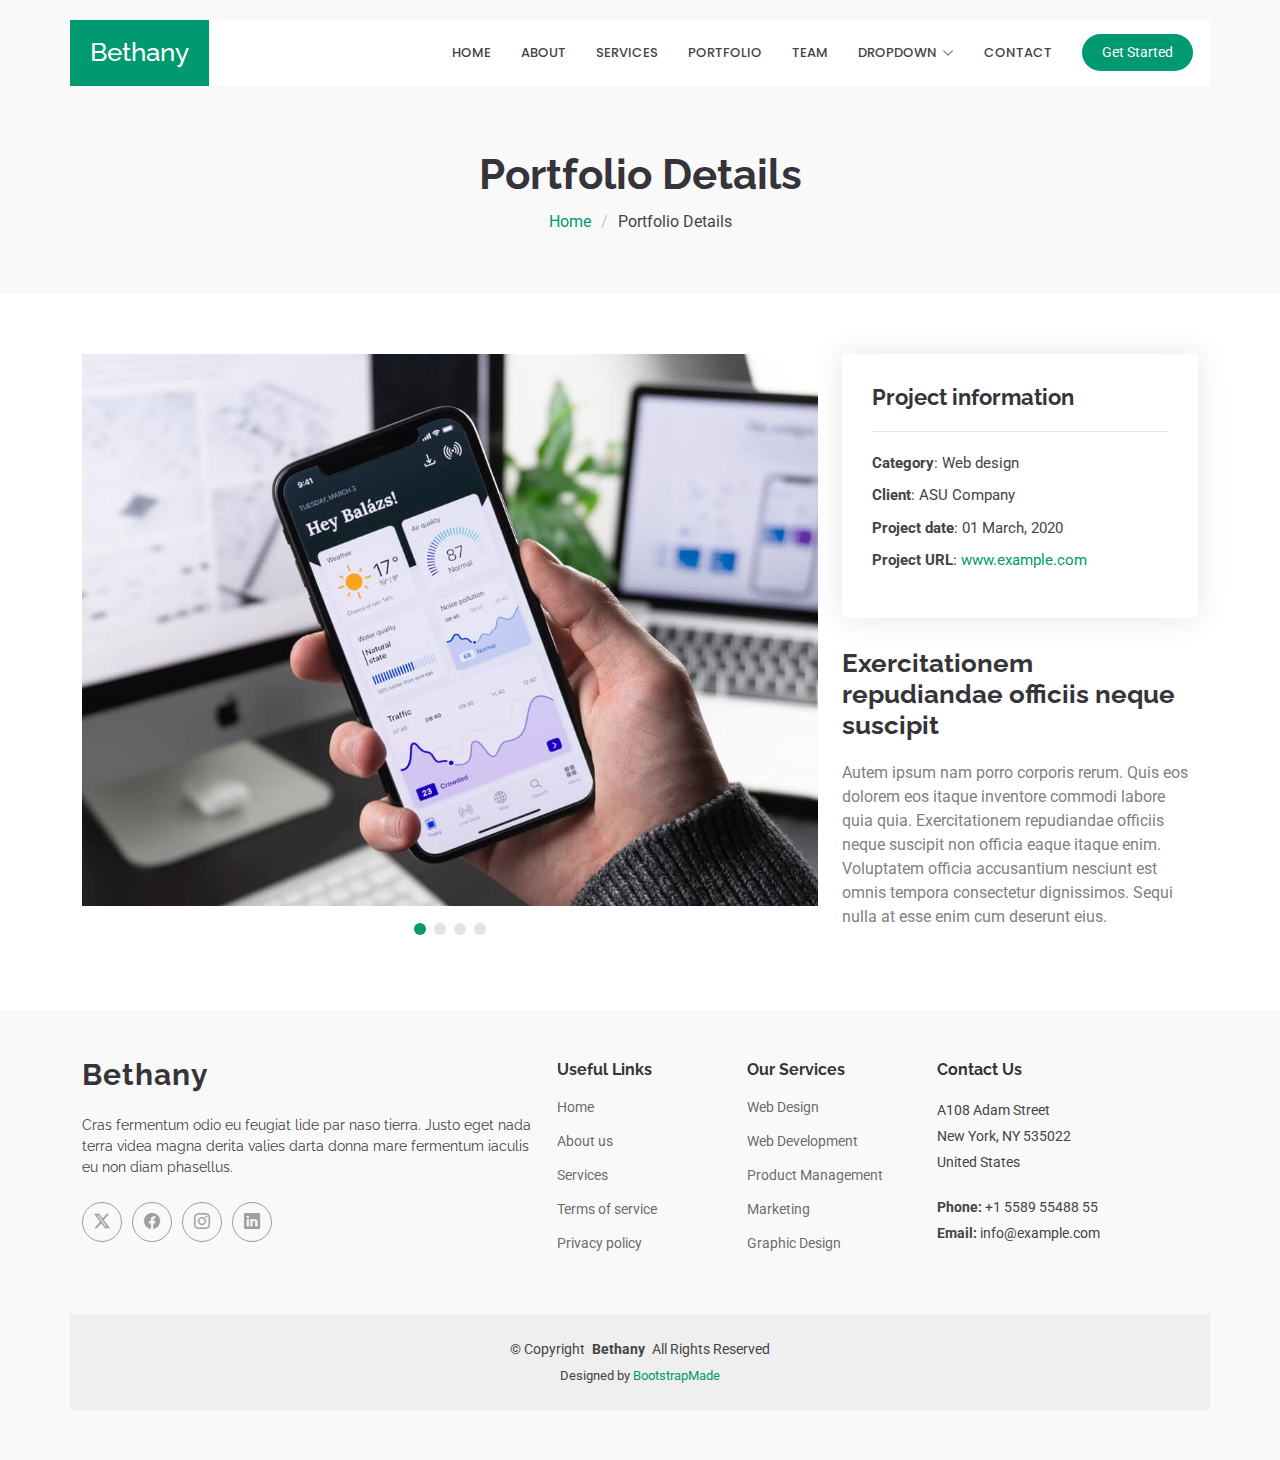
<file: Bethany/Bethany/portfolio-details.html>
<!DOCTYPE html>
<html lang="en">

<head>
  <meta charset="utf-8">
  <meta content="width=device-width, initial-scale=1.0" name="viewport">
  <title>Portfolio Details - Bethany Bootstrap Template</title>
  <meta name="description" content="">
  <meta name="keywords" content="">

  <!-- Favicons -->
  <link href="assets/img/favicon.png" rel="icon">
  <link href="assets/img/apple-touch-icon.png" rel="apple-touch-icon">

  <!-- Fonts -->
  <link href="https://fonts.googleapis.com" rel="preconnect">
  <link href="https://fonts.gstatic.com" rel="preconnect" crossorigin>
  <link href="https://fonts.googleapis.com/css2?family=Roboto:ital,wght@0,100;0,300;0,400;0,500;0,700;0,900;1,100;1,300;1,400;1,500;1,700;1,900&family=Poppins:ital,wght@0,100;0,200;0,300;0,400;0,500;0,600;0,700;0,800;0,900;1,100;1,200;1,300;1,400;1,500;1,600;1,700;1,800;1,900&family=Raleway:ital,wght@0,100;0,200;0,300;0,400;0,500;0,600;0,700;0,800;0,900;1,100;1,200;1,300;1,400;1,500;1,600;1,700;1,800;1,900&display=swap" rel="stylesheet">

  <!-- Vendor CSS Files -->
  <link href="assets/vendor/bootstrap/css/bootstrap.min.css" rel="stylesheet">
  <link href="assets/vendor/bootstrap-icons/bootstrap-icons.css" rel="stylesheet">
  <link href="assets/vendor/aos/aos.css" rel="stylesheet">
  <link href="assets/vendor/glightbox/css/glightbox.min.css" rel="stylesheet">
  <link href="assets/vendor/swiper/swiper-bundle.min.css" rel="stylesheet">

  <!-- Main CSS File -->
  <link href="assets/css/main.css" rel="stylesheet">

  <!-- =======================================================
  * Template Name: Bethany
  * Template URL: https://bootstrapmade.com/bethany-free-onepage-bootstrap-theme/
  * Updated: Aug 07 2024 with Bootstrap v5.3.3
  * Author: BootstrapMade.com
  * License: https://bootstrapmade.com/license/
  ======================================================== -->
</head>

<body class="portfolio-details-page">

  <header id="header" class="header d-flex align-items-center fixed-top">
    <div class="header-container container-fluid container-xl position-relative d-flex align-items-center justify-content-end">

      <a href="index.html" class="logo d-flex align-items-center me-auto">
        <!-- Uncomment the line below if you also wish to use an image logo -->
        <!-- <img src="assets/img/logo.png" alt=""> -->
        <h1 class="sitename">Bethany</h1>
      </a>

      <nav id="navmenu" class="navmenu">
        <ul>
          <li><a href="#hero">Home</a></li>
          <li><a href="#about">About</a></li>
          <li><a href="#services">Services</a></li>
          <li><a href="#portfolio">Portfolio</a></li>
          <li><a href="#team">Team</a></li>
          <li class="dropdown"><a href="#"><span>Dropdown</span> <i class="bi bi-chevron-down toggle-dropdown"></i></a>
            <ul>
              <li><a href="#">Dropdown 1</a></li>
              <li class="dropdown"><a href="#"><span>Deep Dropdown</span> <i class="bi bi-chevron-down toggle-dropdown"></i></a>
                <ul>
                  <li><a href="#">Deep Dropdown 1</a></li>
                  <li><a href="#">Deep Dropdown 2</a></li>
                  <li><a href="#">Deep Dropdown 3</a></li>
                  <li><a href="#">Deep Dropdown 4</a></li>
                  <li><a href="#">Deep Dropdown 5</a></li>
                </ul>
              </li>
              <li><a href="#">Dropdown 2</a></li>
              <li><a href="#">Dropdown 3</a></li>
              <li><a href="#">Dropdown 4</a></li>
            </ul>
          </li>
          <li><a href="#contact">Contact</a></li>
        </ul>
        <i class="mobile-nav-toggle d-xl-none bi bi-list"></i>
      </nav>

      <a class="btn-getstarted" href="index.html#about">Get Started</a>

    </div>
  </header>

  <main class="main">

    <!-- Page Title -->
    <div class="page-title light-background">
      <div class="container">
        <h1>Portfolio Details</h1>
        <nav class="breadcrumbs">
          <ol>
            <li><a href="index.html">Home</a></li>
            <li class="current">Portfolio Details</li>
          </ol>
        </nav>
      </div>
    </div><!-- End Page Title -->

    <!-- Portfolio Details Section -->
    <section id="portfolio-details" class="portfolio-details section">

      <div class="container" data-aos="fade-up" data-aos-delay="100">

        <div class="row gy-4">

          <div class="col-lg-8">
            <div class="portfolio-details-slider swiper init-swiper">

              <script type="application/json" class="swiper-config">
                {
                  "loop": true,
                  "speed": 600,
                  "autoplay": {
                    "delay": 5000
                  },
                  "slidesPerView": "auto",
                  "pagination": {
                    "el": ".swiper-pagination",
                    "type": "bullets",
                    "clickable": true
                  }
                }
              </script>

              <div class="swiper-wrapper align-items-center">

                <div class="swiper-slide">
                  <img src="assets/img/portfolio/app-1.jpg" alt="">
                </div>

                <div class="swiper-slide">
                  <img src="assets/img/portfolio/product-1.jpg" alt="">
                </div>

                <div class="swiper-slide">
                  <img src="assets/img/portfolio/branding-1.jpg" alt="">
                </div>

                <div class="swiper-slide">
                  <img src="assets/img/portfolio/books-1.jpg" alt="">
                </div>

              </div>
              <div class="swiper-pagination"></div>
            </div>
          </div>

          <div class="col-lg-4">
            <div class="portfolio-info" data-aos="fade-up" data-aos-delay="200">
              <h3>Project information</h3>
              <ul>
                <li><strong>Category</strong>: Web design</li>
                <li><strong>Client</strong>: ASU Company</li>
                <li><strong>Project date</strong>: 01 March, 2020</li>
                <li><strong>Project URL</strong>: <a href="#">www.example.com</a></li>
              </ul>
            </div>
            <div class="portfolio-description" data-aos="fade-up" data-aos-delay="300">
              <h2>Exercitationem repudiandae officiis neque suscipit</h2>
              <p>
                Autem ipsum nam porro corporis rerum. Quis eos dolorem eos itaque inventore commodi labore quia quia. Exercitationem repudiandae officiis neque suscipit non officia eaque itaque enim. Voluptatem officia accusantium nesciunt est omnis tempora consectetur dignissimos. Sequi nulla at esse enim cum deserunt eius.
              </p>
            </div>
          </div>

        </div>

      </div>

    </section><!-- /Portfolio Details Section -->

  </main>

  <footer id="footer" class="footer light-background">

    <div class="container footer-top">
      <div class="row gy-4">
        <div class="col-lg-5 col-md-12 footer-about">
          <a href="index.html" class="logo d-flex align-items-center">
            <span class="sitename">Bethany</span>
          </a>
          <p>Cras fermentum odio eu feugiat lide par naso tierra. Justo eget nada terra videa magna derita valies darta donna mare fermentum iaculis eu non diam phasellus.</p>
          <div class="social-links d-flex mt-4">
            <a href=""><i class="bi bi-twitter-x"></i></a>
            <a href=""><i class="bi bi-facebook"></i></a>
            <a href=""><i class="bi bi-instagram"></i></a>
            <a href=""><i class="bi bi-linkedin"></i></a>
          </div>
        </div>

        <div class="col-lg-2 col-6 footer-links">
          <h4>Useful Links</h4>
          <ul>
            <li><a href="#">Home</a></li>
            <li><a href="#">About us</a></li>
            <li><a href="#">Services</a></li>
            <li><a href="#">Terms of service</a></li>
            <li><a href="#">Privacy policy</a></li>
          </ul>
        </div>

        <div class="col-lg-2 col-6 footer-links">
          <h4>Our Services</h4>
          <ul>
            <li><a href="#">Web Design</a></li>
            <li><a href="#">Web Development</a></li>
            <li><a href="#">Product Management</a></li>
            <li><a href="#">Marketing</a></li>
            <li><a href="#">Graphic Design</a></li>
          </ul>
        </div>

        <div class="col-lg-3 col-md-12 footer-contact text-center text-md-start">
          <h4>Contact Us</h4>
          <p>A108 Adam Street</p>
          <p>New York, NY 535022</p>
          <p>United States</p>
          <p class="mt-4"><strong>Phone:</strong> <span>+1 5589 55488 55</span></p>
          <p><strong>Email:</strong> <span>info@example.com</span></p>
        </div>

      </div>
    </div>

    <div class="container copyright text-center mt-4">
      <p>© <span>Copyright</span> <strong class="px-1 sitename">Bethany</strong> <span>All Rights Reserved</span></p>
      <div class="credits">
        <!-- All the links in the footer should remain intact. -->
        <!-- You can delete the links only if you've purchased the pro version. -->
        <!-- Licensing information: https://bootstrapmade.com/license/ -->
        <!-- Purchase the pro version with working PHP/AJAX contact form: [buy-url] -->
        Designed by <a href="https://bootstrapmade.com/">BootstrapMade</a>
      </div>
    </div>

  </footer>

  <!-- Scroll Top -->
  <a href="#" id="scroll-top" class="scroll-top d-flex align-items-center justify-content-center"><i class="bi bi-arrow-up-short"></i></a>

  <!-- Preloader -->
  <div id="preloader"></div>

  <!-- Vendor JS Files -->
  <script src="assets/vendor/bootstrap/js/bootstrap.bundle.min.js"></script>
  <script src="assets/vendor/php-email-form/validate.js"></script>
  <script src="assets/vendor/aos/aos.js"></script>
  <script src="assets/vendor/glightbox/js/glightbox.min.js"></script>
  <script src="assets/vendor/purecounter/purecounter_vanilla.js"></script>
  <script src="assets/vendor/imagesloaded/imagesloaded.pkgd.min.js"></script>
  <script src="assets/vendor/isotope-layout/isotope.pkgd.min.js"></script>
  <script src="assets/vendor/swiper/swiper-bundle.min.js"></script>

  <!-- Main JS File -->
  <script src="assets/js/main.js"></script>

</body>

</html>
</file>
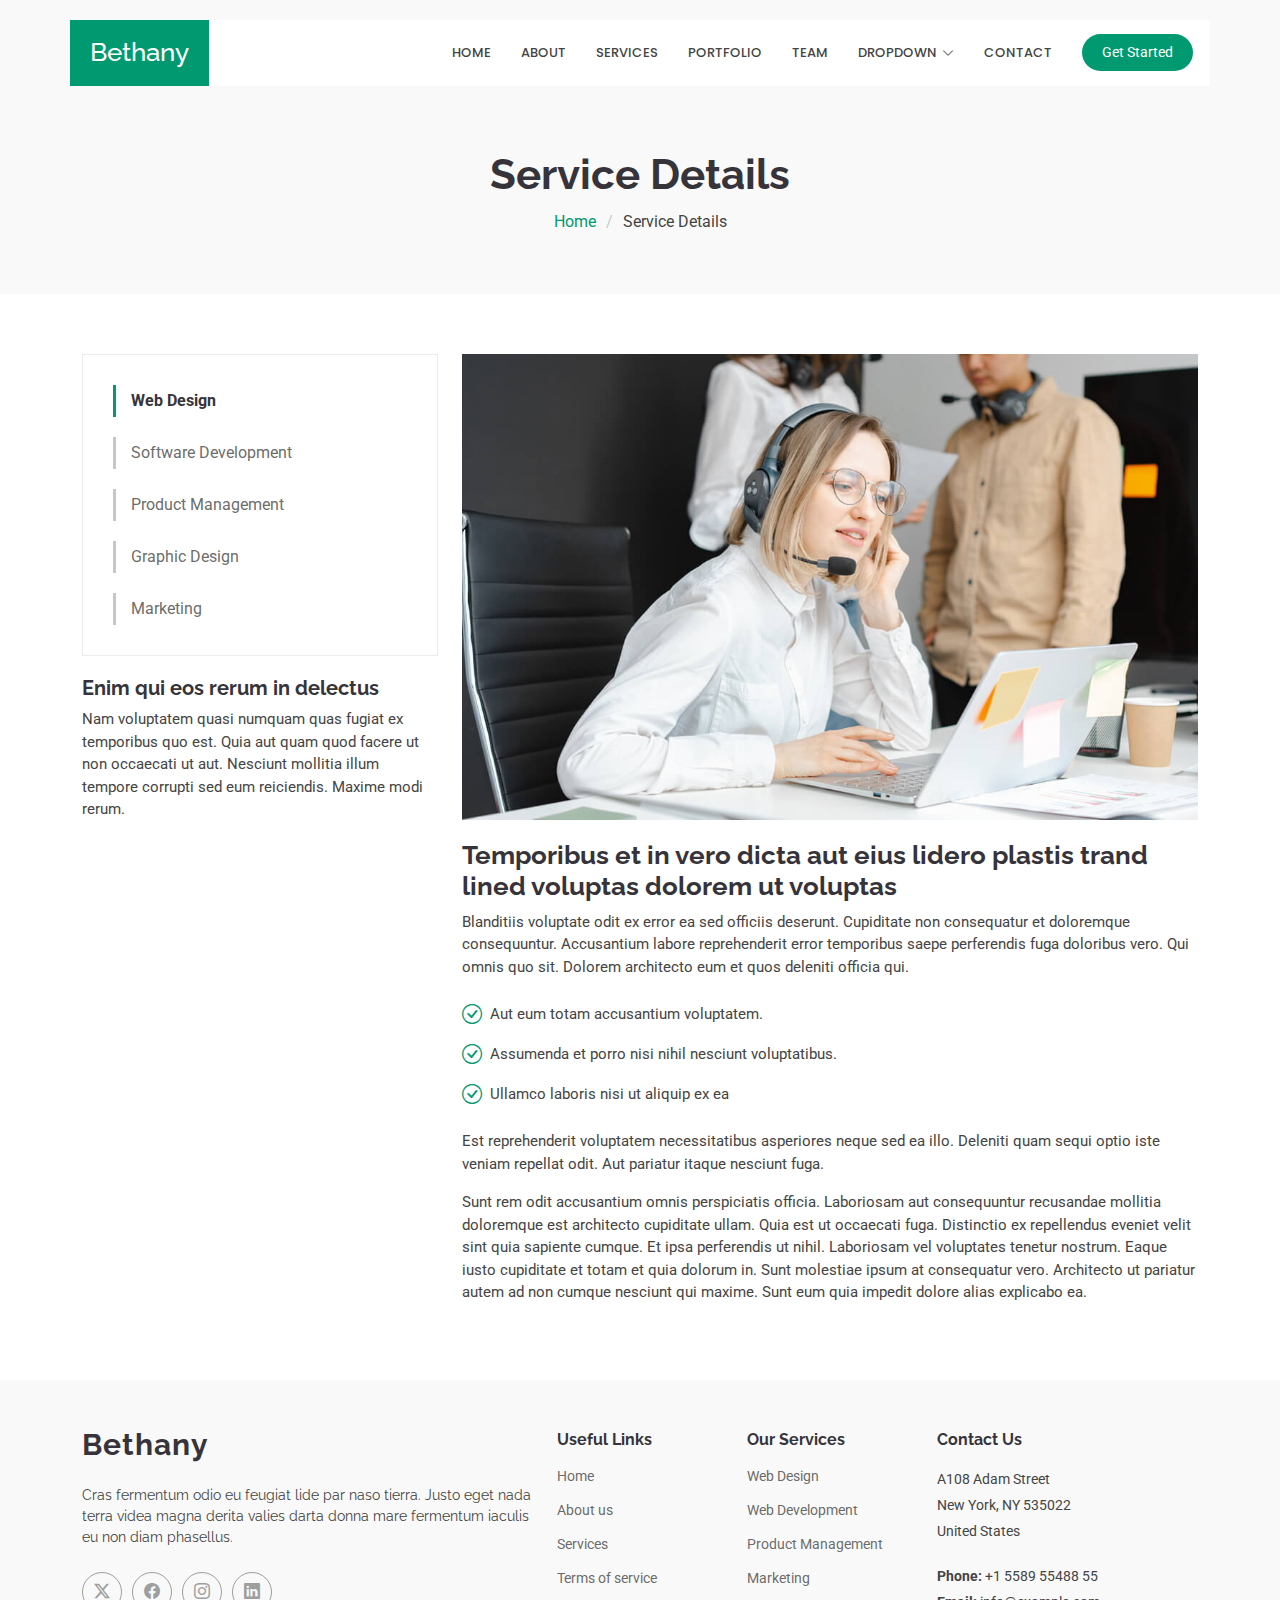
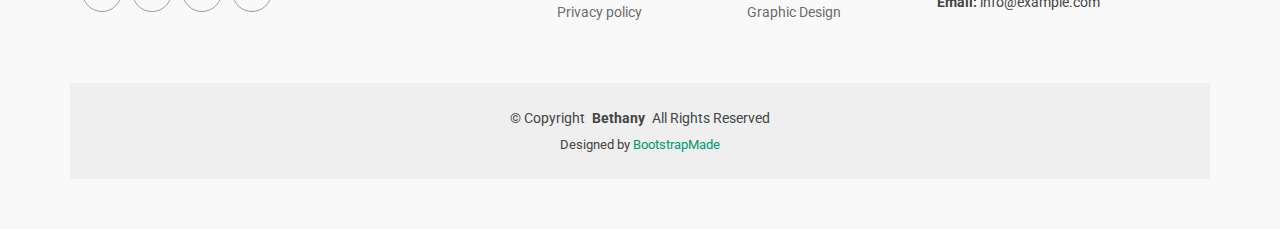
<file: Bethany/Bethany/service-details.html>
<!DOCTYPE html>
<html lang="en">

<head>
  <meta charset="utf-8">
  <meta content="width=device-width, initial-scale=1.0" name="viewport">
  <title>Service Details - Bethany Bootstrap Template</title>
  <meta name="description" content="">
  <meta name="keywords" content="">

  <!-- Favicons -->
  <link href="assets/img/favicon.png" rel="icon">
  <link href="assets/img/apple-touch-icon.png" rel="apple-touch-icon">

  <!-- Fonts -->
  <link href="https://fonts.googleapis.com" rel="preconnect">
  <link href="https://fonts.gstatic.com" rel="preconnect" crossorigin>
  <link href="https://fonts.googleapis.com/css2?family=Roboto:ital,wght@0,100;0,300;0,400;0,500;0,700;0,900;1,100;1,300;1,400;1,500;1,700;1,900&family=Poppins:ital,wght@0,100;0,200;0,300;0,400;0,500;0,600;0,700;0,800;0,900;1,100;1,200;1,300;1,400;1,500;1,600;1,700;1,800;1,900&family=Raleway:ital,wght@0,100;0,200;0,300;0,400;0,500;0,600;0,700;0,800;0,900;1,100;1,200;1,300;1,400;1,500;1,600;1,700;1,800;1,900&display=swap" rel="stylesheet">

  <!-- Vendor CSS Files -->
  <link href="assets/vendor/bootstrap/css/bootstrap.min.css" rel="stylesheet">
  <link href="assets/vendor/bootstrap-icons/bootstrap-icons.css" rel="stylesheet">
  <link href="assets/vendor/aos/aos.css" rel="stylesheet">
  <link href="assets/vendor/glightbox/css/glightbox.min.css" rel="stylesheet">
  <link href="assets/vendor/swiper/swiper-bundle.min.css" rel="stylesheet">

  <!-- Main CSS File -->
  <link href="assets/css/main.css" rel="stylesheet">

  <!-- =======================================================
  * Template Name: Bethany
  * Template URL: https://bootstrapmade.com/bethany-free-onepage-bootstrap-theme/
  * Updated: Aug 07 2024 with Bootstrap v5.3.3
  * Author: BootstrapMade.com
  * License: https://bootstrapmade.com/license/
  ======================================================== -->
</head>

<body class="service-details-page">

  <header id="header" class="header d-flex align-items-center fixed-top">
    <div class="header-container container-fluid container-xl position-relative d-flex align-items-center justify-content-end">

      <a href="index.html" class="logo d-flex align-items-center me-auto">
        <!-- Uncomment the line below if you also wish to use an image logo -->
        <!-- <img src="assets/img/logo.png" alt=""> -->
        <h1 class="sitename">Bethany</h1>
      </a>

      <nav id="navmenu" class="navmenu">
        <ul>
          <li><a href="#hero">Home</a></li>
          <li><a href="#about">About</a></li>
          <li><a href="#services">Services</a></li>
          <li><a href="#portfolio">Portfolio</a></li>
          <li><a href="#team">Team</a></li>
          <li class="dropdown"><a href="#"><span>Dropdown</span> <i class="bi bi-chevron-down toggle-dropdown"></i></a>
            <ul>
              <li><a href="#">Dropdown 1</a></li>
              <li class="dropdown"><a href="#"><span>Deep Dropdown</span> <i class="bi bi-chevron-down toggle-dropdown"></i></a>
                <ul>
                  <li><a href="#">Deep Dropdown 1</a></li>
                  <li><a href="#">Deep Dropdown 2</a></li>
                  <li><a href="#">Deep Dropdown 3</a></li>
                  <li><a href="#">Deep Dropdown 4</a></li>
                  <li><a href="#">Deep Dropdown 5</a></li>
                </ul>
              </li>
              <li><a href="#">Dropdown 2</a></li>
              <li><a href="#">Dropdown 3</a></li>
              <li><a href="#">Dropdown 4</a></li>
            </ul>
          </li>
          <li><a href="#contact">Contact</a></li>
        </ul>
        <i class="mobile-nav-toggle d-xl-none bi bi-list"></i>
      </nav>

      <a class="btn-getstarted" href="index.html#about">Get Started</a>

    </div>
  </header>

  <main class="main">

    <!-- Page Title -->
    <div class="page-title light-background">
      <div class="container">
        <h1>Service Details</h1>
        <nav class="breadcrumbs">
          <ol>
            <li><a href="index.html">Home</a></li>
            <li class="current">Service Details</li>
          </ol>
        </nav>
      </div>
    </div><!-- End Page Title -->

    <!-- Service Details Section -->
    <section id="service-details" class="service-details section">

      <div class="container">

        <div class="row gy-4">

          <div class="col-lg-4" data-aos="fade-up" data-aos-delay="100">
            <div class="services-list">
              <a href="#" class="active">Web Design</a>
              <a href="#">Software Development</a>
              <a href="#">Product Management</a>
              <a href="#">Graphic Design</a>
              <a href="#">Marketing</a>
            </div>

            <h4>Enim qui eos rerum in delectus</h4>
            <p>Nam voluptatem quasi numquam quas fugiat ex temporibus quo est. Quia aut quam quod facere ut non occaecati ut aut. Nesciunt mollitia illum tempore corrupti sed eum reiciendis. Maxime modi rerum.</p>
          </div>

          <div class="col-lg-8" data-aos="fade-up" data-aos-delay="200">
            <img src="assets/img/services.jpg" alt="" class="img-fluid services-img">
            <h3>Temporibus et in vero dicta aut eius lidero plastis trand lined voluptas dolorem ut voluptas</h3>
            <p>
              Blanditiis voluptate odit ex error ea sed officiis deserunt. Cupiditate non consequatur et doloremque consequuntur. Accusantium labore reprehenderit error temporibus saepe perferendis fuga doloribus vero. Qui omnis quo sit. Dolorem architecto eum et quos deleniti officia qui.
            </p>
            <ul>
              <li><i class="bi bi-check-circle"></i> <span>Aut eum totam accusantium voluptatem.</span></li>
              <li><i class="bi bi-check-circle"></i> <span>Assumenda et porro nisi nihil nesciunt voluptatibus.</span></li>
              <li><i class="bi bi-check-circle"></i> <span>Ullamco laboris nisi ut aliquip ex ea</span></li>
            </ul>
            <p>
              Est reprehenderit voluptatem necessitatibus asperiores neque sed ea illo. Deleniti quam sequi optio iste veniam repellat odit. Aut pariatur itaque nesciunt fuga.
            </p>
            <p>
              Sunt rem odit accusantium omnis perspiciatis officia. Laboriosam aut consequuntur recusandae mollitia doloremque est architecto cupiditate ullam. Quia est ut occaecati fuga. Distinctio ex repellendus eveniet velit sint quia sapiente cumque. Et ipsa perferendis ut nihil. Laboriosam vel voluptates tenetur nostrum. Eaque iusto cupiditate et totam et quia dolorum in. Sunt molestiae ipsum at consequatur vero. Architecto ut pariatur autem ad non cumque nesciunt qui maxime. Sunt eum quia impedit dolore alias explicabo ea.
            </p>
          </div>

        </div>

      </div>

    </section><!-- /Service Details Section -->

  </main>

  <footer id="footer" class="footer light-background">

    <div class="container footer-top">
      <div class="row gy-4">
        <div class="col-lg-5 col-md-12 footer-about">
          <a href="index.html" class="logo d-flex align-items-center">
            <span class="sitename">Bethany</span>
          </a>
          <p>Cras fermentum odio eu feugiat lide par naso tierra. Justo eget nada terra videa magna derita valies darta donna mare fermentum iaculis eu non diam phasellus.</p>
          <div class="social-links d-flex mt-4">
            <a href=""><i class="bi bi-twitter-x"></i></a>
            <a href=""><i class="bi bi-facebook"></i></a>
            <a href=""><i class="bi bi-instagram"></i></a>
            <a href=""><i class="bi bi-linkedin"></i></a>
          </div>
        </div>

        <div class="col-lg-2 col-6 footer-links">
          <h4>Useful Links</h4>
          <ul>
            <li><a href="#">Home</a></li>
            <li><a href="#">About us</a></li>
            <li><a href="#">Services</a></li>
            <li><a href="#">Terms of service</a></li>
            <li><a href="#">Privacy policy</a></li>
          </ul>
        </div>

        <div class="col-lg-2 col-6 footer-links">
          <h4>Our Services</h4>
          <ul>
            <li><a href="#">Web Design</a></li>
            <li><a href="#">Web Development</a></li>
            <li><a href="#">Product Management</a></li>
            <li><a href="#">Marketing</a></li>
            <li><a href="#">Graphic Design</a></li>
          </ul>
        </div>

        <div class="col-lg-3 col-md-12 footer-contact text-center text-md-start">
          <h4>Contact Us</h4>
          <p>A108 Adam Street</p>
          <p>New York, NY 535022</p>
          <p>United States</p>
          <p class="mt-4"><strong>Phone:</strong> <span>+1 5589 55488 55</span></p>
          <p><strong>Email:</strong> <span>info@example.com</span></p>
        </div>

      </div>
    </div>

    <div class="container copyright text-center mt-4">
      <p>© <span>Copyright</span> <strong class="px-1 sitename">Bethany</strong> <span>All Rights Reserved</span></p>
      <div class="credits">
        <!-- All the links in the footer should remain intact. -->
        <!-- You can delete the links only if you've purchased the pro version. -->
        <!-- Licensing information: https://bootstrapmade.com/license/ -->
        <!-- Purchase the pro version with working PHP/AJAX contact form: [buy-url] -->
        Designed by <a href="https://bootstrapmade.com/">BootstrapMade</a>
      </div>
    </div>

  </footer>

  <!-- Scroll Top -->
  <a href="#" id="scroll-top" class="scroll-top d-flex align-items-center justify-content-center"><i class="bi bi-arrow-up-short"></i></a>

  <!-- Preloader -->
  <div id="preloader"></div>

  <!-- Vendor JS Files -->
  <script src="assets/vendor/bootstrap/js/bootstrap.bundle.min.js"></script>
  <script src="assets/vendor/php-email-form/validate.js"></script>
  <script src="assets/vendor/aos/aos.js"></script>
  <script src="assets/vendor/glightbox/js/glightbox.min.js"></script>
  <script src="assets/vendor/purecounter/purecounter_vanilla.js"></script>
  <script src="assets/vendor/imagesloaded/imagesloaded.pkgd.min.js"></script>
  <script src="assets/vendor/isotope-layout/isotope.pkgd.min.js"></script>
  <script src="assets/vendor/swiper/swiper-bundle.min.js"></script>

  <!-- Main JS File -->
  <script src="assets/js/main.js"></script>

</body>

</html>
</file>
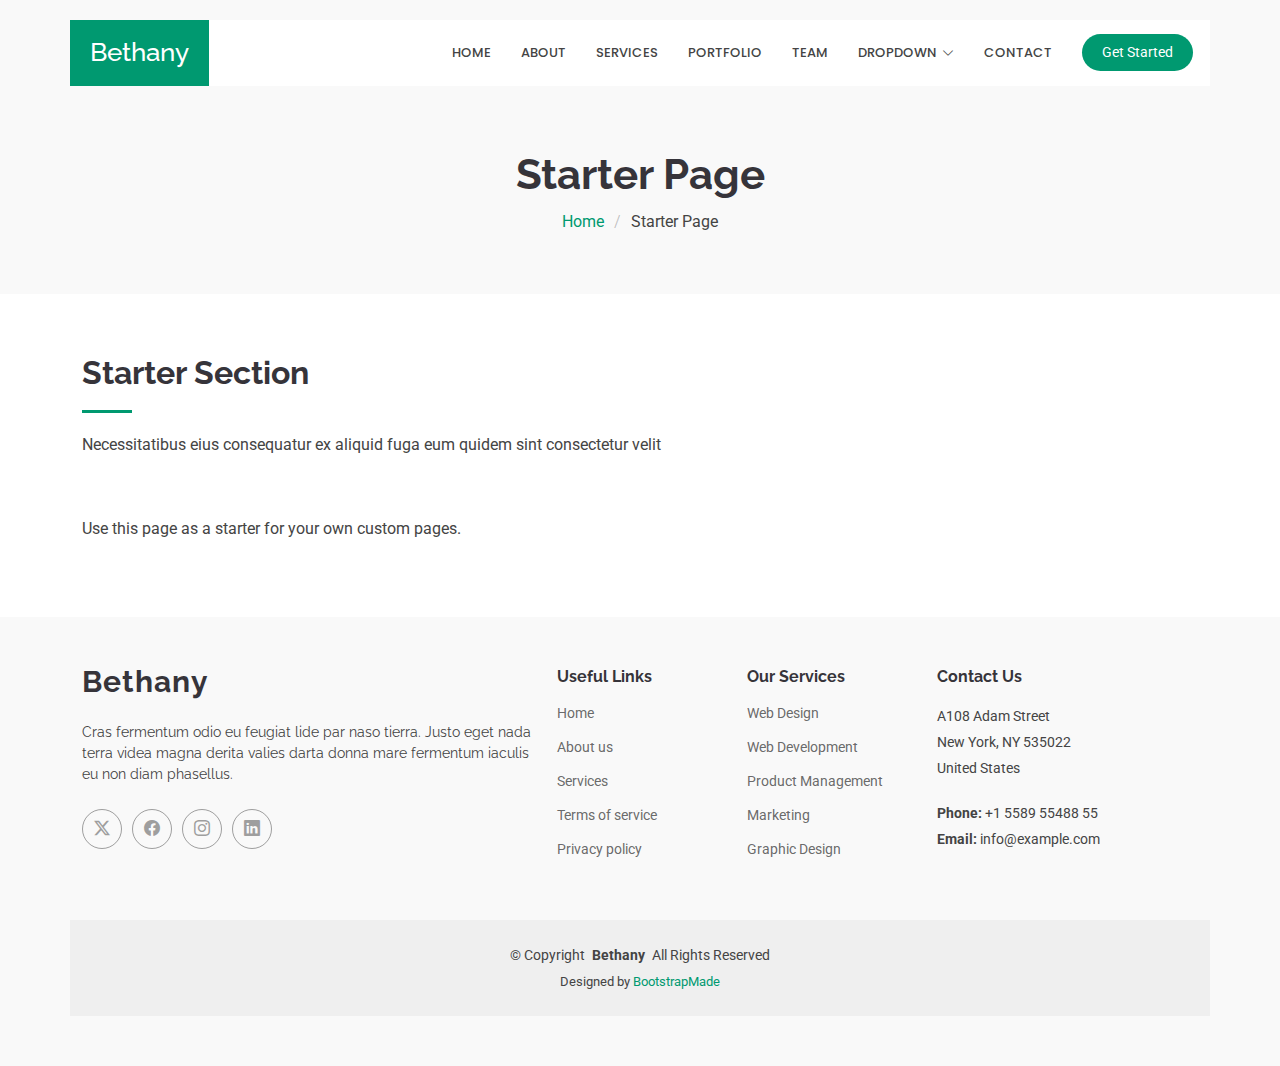
<file: Bethany/Bethany/starter-page.html>
<!DOCTYPE html>
<html lang="en">

<head>
  <meta charset="utf-8">
  <meta content="width=device-width, initial-scale=1.0" name="viewport">
  <title>Starter Page - Bethany Bootstrap Template</title>
  <meta name="description" content="">
  <meta name="keywords" content="">

  <!-- Favicons -->
  <link href="assets/img/favicon.png" rel="icon">
  <link href="assets/img/apple-touch-icon.png" rel="apple-touch-icon">

  <!-- Fonts -->
  <link href="https://fonts.googleapis.com" rel="preconnect">
  <link href="https://fonts.gstatic.com" rel="preconnect" crossorigin>
  <link href="https://fonts.googleapis.com/css2?family=Roboto:ital,wght@0,100;0,300;0,400;0,500;0,700;0,900;1,100;1,300;1,400;1,500;1,700;1,900&family=Poppins:ital,wght@0,100;0,200;0,300;0,400;0,500;0,600;0,700;0,800;0,900;1,100;1,200;1,300;1,400;1,500;1,600;1,700;1,800;1,900&family=Raleway:ital,wght@0,100;0,200;0,300;0,400;0,500;0,600;0,700;0,800;0,900;1,100;1,200;1,300;1,400;1,500;1,600;1,700;1,800;1,900&display=swap" rel="stylesheet">

  <!-- Vendor CSS Files -->
  <link href="assets/vendor/bootstrap/css/bootstrap.min.css" rel="stylesheet">
  <link href="assets/vendor/bootstrap-icons/bootstrap-icons.css" rel="stylesheet">
  <link href="assets/vendor/aos/aos.css" rel="stylesheet">
  <link href="assets/vendor/glightbox/css/glightbox.min.css" rel="stylesheet">
  <link href="assets/vendor/swiper/swiper-bundle.min.css" rel="stylesheet">

  <!-- Main CSS File -->
  <link href="assets/css/main.css" rel="stylesheet">

  <!-- =======================================================
  * Template Name: Bethany
  * Template URL: https://bootstrapmade.com/bethany-free-onepage-bootstrap-theme/
  * Updated: Aug 07 2024 with Bootstrap v5.3.3
  * Author: BootstrapMade.com
  * License: https://bootstrapmade.com/license/
  ======================================================== -->
</head>

<body class="starter-page-page">

  <header id="header" class="header d-flex align-items-center fixed-top">
    <div class="header-container container-fluid container-xl position-relative d-flex align-items-center justify-content-end">

      <a href="index.html" class="logo d-flex align-items-center me-auto">
        <!-- Uncomment the line below if you also wish to use an image logo -->
        <!-- <img src="assets/img/logo.png" alt=""> -->
        <h1 class="sitename">Bethany</h1>
      </a>

      <nav id="navmenu" class="navmenu">
        <ul>
          <li><a href="#hero">Home</a></li>
          <li><a href="#about">About</a></li>
          <li><a href="#services">Services</a></li>
          <li><a href="#portfolio">Portfolio</a></li>
          <li><a href="#team">Team</a></li>
          <li class="dropdown"><a href="#"><span>Dropdown</span> <i class="bi bi-chevron-down toggle-dropdown"></i></a>
            <ul>
              <li><a href="#">Dropdown 1</a></li>
              <li class="dropdown"><a href="#"><span>Deep Dropdown</span> <i class="bi bi-chevron-down toggle-dropdown"></i></a>
                <ul>
                  <li><a href="#">Deep Dropdown 1</a></li>
                  <li><a href="#">Deep Dropdown 2</a></li>
                  <li><a href="#">Deep Dropdown 3</a></li>
                  <li><a href="#">Deep Dropdown 4</a></li>
                  <li><a href="#">Deep Dropdown 5</a></li>
                </ul>
              </li>
              <li><a href="#">Dropdown 2</a></li>
              <li><a href="#">Dropdown 3</a></li>
              <li><a href="#">Dropdown 4</a></li>
            </ul>
          </li>
          <li><a href="#contact">Contact</a></li>
        </ul>
        <i class="mobile-nav-toggle d-xl-none bi bi-list"></i>
      </nav>

      <a class="btn-getstarted" href="index.html#about">Get Started</a>

    </div>
  </header>

  <main class="main">

    <!-- Page Title -->
    <div class="page-title light-background">
      <div class="container">
        <h1>Starter Page</h1>
        <nav class="breadcrumbs">
          <ol>
            <li><a href="index.html">Home</a></li>
            <li class="current">Starter Page</li>
          </ol>
        </nav>
      </div>
    </div><!-- End Page Title -->

    <!-- Starter Section Section -->
    <section id="starter-section" class="starter-section section">

      <!-- Section Title -->
      <div class="container section-title" data-aos="fade-up">
        <h2>Starter Section</h2>
        <p>Necessitatibus eius consequatur ex aliquid fuga eum quidem sint consectetur velit</p>
      </div><!-- End Section Title -->

      <div class="container" data-aos="fade-up">
        <p>Use this page as a starter for your own custom pages.</p>
      </div>

    </section><!-- /Starter Section Section -->

  </main>

  <footer id="footer" class="footer light-background">

    <div class="container footer-top">
      <div class="row gy-4">
        <div class="col-lg-5 col-md-12 footer-about">
          <a href="index.html" class="logo d-flex align-items-center">
            <span class="sitename">Bethany</span>
          </a>
          <p>Cras fermentum odio eu feugiat lide par naso tierra. Justo eget nada terra videa magna derita valies darta donna mare fermentum iaculis eu non diam phasellus.</p>
          <div class="social-links d-flex mt-4">
            <a href=""><i class="bi bi-twitter-x"></i></a>
            <a href=""><i class="bi bi-facebook"></i></a>
            <a href=""><i class="bi bi-instagram"></i></a>
            <a href=""><i class="bi bi-linkedin"></i></a>
          </div>
        </div>

        <div class="col-lg-2 col-6 footer-links">
          <h4>Useful Links</h4>
          <ul>
            <li><a href="#">Home</a></li>
            <li><a href="#">About us</a></li>
            <li><a href="#">Services</a></li>
            <li><a href="#">Terms of service</a></li>
            <li><a href="#">Privacy policy</a></li>
          </ul>
        </div>

        <div class="col-lg-2 col-6 footer-links">
          <h4>Our Services</h4>
          <ul>
            <li><a href="#">Web Design</a></li>
            <li><a href="#">Web Development</a></li>
            <li><a href="#">Product Management</a></li>
            <li><a href="#">Marketing</a></li>
            <li><a href="#">Graphic Design</a></li>
          </ul>
        </div>

        <div class="col-lg-3 col-md-12 footer-contact text-center text-md-start">
          <h4>Contact Us</h4>
          <p>A108 Adam Street</p>
          <p>New York, NY 535022</p>
          <p>United States</p>
          <p class="mt-4"><strong>Phone:</strong> <span>+1 5589 55488 55</span></p>
          <p><strong>Email:</strong> <span>info@example.com</span></p>
        </div>

      </div>
    </div>

    <div class="container copyright text-center mt-4">
      <p>© <span>Copyright</span> <strong class="px-1 sitename">Bethany</strong> <span>All Rights Reserved</span></p>
      <div class="credits">
        <!-- All the links in the footer should remain intact. -->
        <!-- You can delete the links only if you've purchased the pro version. -->
        <!-- Licensing information: https://bootstrapmade.com/license/ -->
        <!-- Purchase the pro version with working PHP/AJAX contact form: [buy-url] -->
        Designed by <a href="https://bootstrapmade.com/">BootstrapMade</a>
      </div>
    </div>

  </footer>

  <!-- Scroll Top -->
  <a href="#" id="scroll-top" class="scroll-top d-flex align-items-center justify-content-center"><i class="bi bi-arrow-up-short"></i></a>

  <!-- Preloader -->
  <div id="preloader"></div>

  <!-- Vendor JS Files -->
  <script src="assets/vendor/bootstrap/js/bootstrap.bundle.min.js"></script>
  <script src="assets/vendor/php-email-form/validate.js"></script>
  <script src="assets/vendor/aos/aos.js"></script>
  <script src="assets/vendor/glightbox/js/glightbox.min.js"></script>
  <script src="assets/vendor/purecounter/purecounter_vanilla.js"></script>
  <script src="assets/vendor/imagesloaded/imagesloaded.pkgd.min.js"></script>
  <script src="assets/vendor/isotope-layout/isotope.pkgd.min.js"></script>
  <script src="assets/vendor/swiper/swiper-bundle.min.js"></script>

  <!-- Main JS File -->
  <script src="assets/js/main.js"></script>

</body>

</html>
</file>
<file: Bethany/Bethany/assets/css/main.css>
/**
* Template Name: Bethany
* Template URL: https://bootstrapmade.com/bethany-free-onepage-bootstrap-theme/
* Updated: Aug 07 2024 with Bootstrap v5.3.3
* Author: BootstrapMade.com
* License: https://bootstrapmade.com/license/
*/

/*--------------------------------------------------------------
# Font & Color Variables
# Help: https://bootstrapmade.com/color-system/
--------------------------------------------------------------*/
/* Fonts */
:root {
  --default-font: "Roboto",  system-ui, -apple-system, "Segoe UI", Roboto, "Helvetica Neue", Arial, "Noto Sans", "Liberation Sans", sans-serif, "Apple Color Emoji", "Segoe UI Emoji", "Segoe UI Symbol", "Noto Color Emoji";
  --heading-font: "Raleway",  sans-serif;
  --nav-font: "Poppins",  sans-serif;
}

/* Global Colors - The following color variables are used throughout the website. Updating them here will change the color scheme of the entire website */
:root { 
  --background-color: #ffffff; /* Background color for the entire website, including individual sections */
  --default-color: #444444; /* Default color used for the majority of the text content across the entire website */
  --heading-color: #36343a; /* Color for headings, subheadings and title throughout the website */
  --accent-color: #009970; /* Accent color that represents your brand on the website. It's used for buttons, links, and other elements that need to stand out */
  --surface-color: #ffffff; /* The surface color is used as a background of boxed elements within sections, such as cards, icon boxes, or other elements that require a visual separation from the global background. */
  --contrast-color: #ffffff; /* Contrast color for text, ensuring readability against backgrounds of accent, heading, or default colors. */
}

/* Nav Menu Colors - The following color variables are used specifically for the navigation menu. They are separate from the global colors to allow for more customization options */
:root {
  --nav-color: #444444;  /* The default color of the main navmenu links */
  --nav-hover-color: #009970; /* Applied to main navmenu links when they are hovered over or active */
  --nav-mobile-background-color: #ffffff; /* Used as the background color for mobile navigation menu */
  --nav-dropdown-background-color: #ffffff; /* Used as the background color for dropdown items that appear when hovering over primary navigation items */
  --nav-dropdown-color: #444444; /* Used for navigation links of the dropdown items in the navigation menu. */
  --nav-dropdown-hover-color: #009970; /* Similar to --nav-hover-color, this color is applied to dropdown navigation links when they are hovered over. */
}

/* Color Presets - These classes override global colors when applied to any section or element, providing reuse of the sam color scheme. */

.light-background {
  --background-color: #f9f9f9;
  --surface-color: #ffffff;
}

.dark-background {
  --background-color: #060606;
  --default-color: #ffffff;
  --heading-color: #ffffff;
  --surface-color: #252525;
  --contrast-color: #ffffff;
}

.accent-background {
  --background-color: #009970;
  --default-color: #ffffff;
  --heading-color: #ffffff;
  --accent-color: #ffffff;
  --surface-color: #00cc95;
}

/* Smooth scroll */
:root {
  scroll-behavior: smooth;
}

/*--------------------------------------------------------------
# General Styling & Shared Classes
--------------------------------------------------------------*/
body {
  color: var(--default-color);
  background-color: var(--background-color);
  font-family: var(--default-font);
}

a {
  color: var(--accent-color);
  text-decoration: none;
  transition: 0.3s;
}

a:hover {
  color: color-mix(in srgb, var(--accent-color), transparent 25%);
  text-decoration: none;
}

h1,
h2,
h3,
h4,
h5,
h6 {
  color: var(--heading-color);
  font-family: var(--heading-font);
}

/* Pulsating Play Button
------------------------------*/
.pulsating-play-btn {
  width: 94px;
  height: 94px;
  background: radial-gradient(var(--accent-color) 50%, color-mix(in srgb, var(--accent-color), transparent 75%) 52%);
  border-radius: 50%;
  display: block;
  position: relative;
  overflow: hidden;
}

.pulsating-play-btn:before {
  content: "";
  position: absolute;
  width: 120px;
  height: 120px;
  animation-delay: 0s;
  animation: pulsate-play-btn 2s;
  animation-direction: forwards;
  animation-iteration-count: infinite;
  animation-timing-function: steps;
  opacity: 1;
  border-radius: 50%;
  border: 5px solid color-mix(in srgb, var(--accent-color), transparent 30%);
  top: -15%;
  left: -15%;
  background: rgba(198, 16, 0, 0);
}

.pulsating-play-btn:after {
  content: "";
  position: absolute;
  left: 50%;
  top: 50%;
  transform: translateX(-40%) translateY(-50%);
  width: 0;
  height: 0;
  border-top: 10px solid transparent;
  border-bottom: 10px solid transparent;
  border-left: 15px solid #fff;
  z-index: 100;
  transition: all 400ms cubic-bezier(0.55, 0.055, 0.675, 0.19);
}

.pulsating-play-btn:hover:before {
  content: "";
  position: absolute;
  left: 50%;
  top: 50%;
  transform: translateX(-40%) translateY(-50%);
  width: 0;
  height: 0;
  border: none;
  border-top: 10px solid transparent;
  border-bottom: 10px solid transparent;
  border-left: 15px solid #fff;
  z-index: 200;
  animation: none;
  border-radius: 0;
}

.pulsating-play-btn:hover:after {
  border-left: 15px solid var(--accent-color);
  transform: scale(20);
}

@keyframes pulsate-play-btn {
  0% {
    transform: scale(0.6, 0.6);
    opacity: 1;
  }

  100% {
    transform: scale(1, 1);
    opacity: 0;
  }
}

/* PHP Email Form Messages
------------------------------*/
.php-email-form .error-message {
  display: none;
  background: #df1529;
  color: #ffffff;
  text-align: left;
  padding: 15px;
  margin-bottom: 24px;
  font-weight: 600;
}

.php-email-form .sent-message {
  display: none;
  color: #ffffff;
  background: #059652;
  text-align: center;
  padding: 15px;
  margin-bottom: 24px;
  font-weight: 600;
}

.php-email-form .loading {
  display: none;
  background: var(--surface-color);
  text-align: center;
  padding: 15px;
  margin-bottom: 24px;
}

.php-email-form .loading:before {
  content: "";
  display: inline-block;
  border-radius: 50%;
  width: 24px;
  height: 24px;
  margin: 0 10px -6px 0;
  border: 3px solid var(--accent-color);
  border-top-color: var(--surface-color);
  animation: php-email-form-loading 1s linear infinite;
}

@keyframes php-email-form-loading {
  0% {
    transform: rotate(0deg);
  }

  100% {
    transform: rotate(360deg);
  }
}

/*--------------------------------------------------------------
# Global Header
--------------------------------------------------------------*/
.header {
  --background-color: #ffffff;
  color: var(--default-color);
  padding: 20px 0;
  transition: all 0.5s;
  z-index: 997;
}

.header .header-container {
  background-color: var(--background-color);
  transition: all 0.5s;
  position: relative;
  padding-top: 5px;
  padding-bottom: 5px;
}

.header .logo {
  background: var(--accent-color);
  position: absolute;
  inset: 0 auto 0 0;
  padding: 0 20px;
}

.header .logo img {
  max-height: 40px;
  margin-right: 8px;
}

.header .logo h1 {
  font-size: 26px;
  margin: 0;
  font-weight: 500;
  color: var(--contrast-color);
}

.header .btn-getstarted,
.header .btn-getstarted:focus {
  color: var(--contrast-color);
  background: var(--accent-color);
  font-size: 14px;
  padding: 8px 20px;
  margin: 0 5px 0 30px;
  border-radius: 50px;
  transition: 0.3s;
}

.header .btn-getstarted:hover,
.header .btn-getstarted:focus:hover {
  color: var(--contrast-color);
  background: color-mix(in srgb, var(--accent-color), transparent 15%);
}

.scrolled .header {
  padding: 0;
  background-color: var(--background-color);
  box-shadow: 0px 0 18px rgba(0, 0, 0, 0.1);
}

@media (max-width: 1200px) {
  .header {
    padding: 0;
  }

  .header .header-container {
    padding: 10px 0;
  }

  .header .logo {
    order: 1;
  }

  .header .btn-getstarted {
    order: 2;
    margin: 0 15px 0 0;
    padding: 6px 15px;
  }

  .header .navmenu {
    order: 3;
  }
}

/*--------------------------------------------------------------
# Navigation Menu
--------------------------------------------------------------*/
/* Navmenu - Desktop */
@media (min-width: 1200px) {
  .navmenu {
    padding: 0;
  }

  .navmenu ul {
    margin: 0;
    padding: 0;
    display: flex;
    list-style: none;
    align-items: center;
  }

  .navmenu li {
    position: relative;
  }

  .navmenu a,
  .navmenu a:focus {
    color: var(--nav-color);
    padding: 18px 15px;
    font-size: 13px;
    text-transform: uppercase;
    font-family: var(--nav-font);
    font-weight: 500;
    display: flex;
    align-items: center;
    justify-content: space-between;
    white-space: nowrap;
    transition: 0.3s;
  }

  .navmenu a i,
  .navmenu a:focus i {
    font-size: 12px;
    line-height: 0;
    margin-left: 5px;
    transition: 0.3s;
  }

  .navmenu li:last-child a {
    padding-right: 0;
  }

  .navmenu li:hover>a,
  .navmenu .active,
  .navmenu .active:focus {
    color: var(--nav-hover-color);
  }

  .navmenu .dropdown ul {
    margin: 0;
    padding: 10px 0;
    background: var(--nav-dropdown-background-color);
    display: block;
    position: absolute;
    visibility: hidden;
    left: 14px;
    top: 130%;
    opacity: 0;
    transition: 0.3s;
    border-radius: 4px;
    z-index: 99;
    box-shadow: 0px 0px 30px rgba(0, 0, 0, 0.1);
  }

  .navmenu .dropdown ul li {
    min-width: 200px;
  }

  .navmenu .dropdown ul a {
    padding: 10px 20px;
    font-size: 15px;
    text-transform: none;
    color: var(--nav-dropdown-color);
  }

  .navmenu .dropdown ul a i {
    font-size: 12px;
  }

  .navmenu .dropdown ul a:hover,
  .navmenu .dropdown ul .active:hover,
  .navmenu .dropdown ul li:hover>a {
    color: var(--nav-dropdown-hover-color);
  }

  .navmenu .dropdown:hover>ul {
    opacity: 1;
    top: 100%;
    visibility: visible;
  }

  .navmenu .dropdown .dropdown ul {
    top: 0;
    left: -90%;
    visibility: hidden;
  }

  .navmenu .dropdown .dropdown:hover>ul {
    opacity: 1;
    top: 0;
    left: -100%;
    visibility: visible;
  }
}

/* Navmenu - Mobile */
@media (max-width: 1199px) {
  .mobile-nav-toggle {
    color: var(--nav-color);
    font-size: 28px;
    line-height: 0;
    margin-right: 10px;
    cursor: pointer;
    transition: color 0.3s;
  }

  .navmenu {
    padding: 0;
    z-index: 9997;
  }

  .navmenu ul {
    display: none;
    list-style: none;
    position: absolute;
    inset: 60px 20px 20px 20px;
    padding: 10px 0;
    margin: 0;
    border-radius: 6px;
    background-color: var(--nav-mobile-background-color);
    overflow-y: auto;
    transition: 0.3s;
    z-index: 9998;
    box-shadow: 0px 0px 30px rgba(0, 0, 0, 0.1);
  }

  .navmenu a,
  .navmenu a:focus {
    color: var(--nav-dropdown-color);
    padding: 10px 20px;
    font-family: var(--nav-font);
    font-size: 17px;
    font-weight: 500;
    display: flex;
    align-items: center;
    justify-content: space-between;
    white-space: nowrap;
    transition: 0.3s;
  }

  .navmenu a i,
  .navmenu a:focus i {
    font-size: 12px;
    line-height: 0;
    margin-left: 5px;
    width: 30px;
    height: 30px;
    display: flex;
    align-items: center;
    justify-content: center;
    border-radius: 50%;
    transition: 0.3s;
    background-color: color-mix(in srgb, var(--accent-color), transparent 90%);
  }

  .navmenu a i:hover,
  .navmenu a:focus i:hover {
    background-color: var(--accent-color);
    color: var(--contrast-color);
  }

  .navmenu a:hover,
  .navmenu .active,
  .navmenu .active:focus {
    color: var(--nav-dropdown-hover-color);
  }

  .navmenu .active i,
  .navmenu .active:focus i {
    background-color: var(--accent-color);
    color: var(--contrast-color);
    transform: rotate(180deg);
  }

  .navmenu .dropdown ul {
    position: static;
    display: none;
    z-index: 99;
    padding: 10px 0;
    margin: 10px 20px;
    background-color: var(--nav-dropdown-background-color);
    border: 1px solid color-mix(in srgb, var(--default-color), transparent 90%);
    box-shadow: none;
    transition: all 0.5s ease-in-out;
  }

  .navmenu .dropdown ul ul {
    background-color: rgba(33, 37, 41, 0.1);
  }

  .navmenu .dropdown>.dropdown-active {
    display: block;
    background-color: rgba(33, 37, 41, 0.03);
  }

  .mobile-nav-active {
    overflow: hidden;
  }

  .mobile-nav-active .mobile-nav-toggle {
    color: #fff;
    position: absolute;
    font-size: 32px;
    top: 15px;
    right: 15px;
    margin-right: 0;
    z-index: 9999;
  }

  .mobile-nav-active .navmenu {
    position: fixed;
    overflow: hidden;
    inset: 0;
    background: rgba(33, 37, 41, 0.8);
    transition: 0.3s;
  }

  .mobile-nav-active .navmenu>ul {
    display: block;
  }
}

/*--------------------------------------------------------------
# Global Footer
--------------------------------------------------------------*/
.footer {
  color: var(--default-color);
  background-color: var(--background-color);
  font-size: 14px;
  padding-bottom: 50px;
  position: relative;
}

.footer .footer-top {
  padding-top: 50px;
}

.footer .footer-about .logo {
  line-height: 1;
  margin-bottom: 25px;
}

.footer .footer-about .logo img {
  max-height: 40px;
  margin-right: 6px;
}

.footer .footer-about .logo span {
  color: var(--heading-color);
  font-size: 30px;
  font-weight: 700;
  letter-spacing: 1px;
  font-family: var(--heading-font);
}

.footer .footer-about p {
  font-size: 14px;
  font-family: var(--heading-font);
}

.footer .social-links a {
  display: flex;
  align-items: center;
  justify-content: center;
  width: 40px;
  height: 40px;
  border-radius: 50%;
  border: 1px solid color-mix(in srgb, var(--default-color), transparent 50%);
  font-size: 16px;
  color: color-mix(in srgb, var(--default-color), transparent 50%);
  margin-right: 10px;
  transition: 0.3s;
}

.footer .social-links a:hover {
  color: var(--accent-color);
  border-color: var(--accent-color);
}

.footer h4 {
  font-size: 16px;
  font-weight: bold;
  position: relative;
  padding-bottom: 12px;
}

.footer .footer-links {
  margin-bottom: 30px;
}

.footer .footer-links ul {
  list-style: none;
  padding: 0;
  margin: 0;
}

.footer .footer-links ul i {
  padding-right: 2px;
  font-size: 12px;
  line-height: 0;
}

.footer .footer-links ul li {
  padding: 10px 0;
  display: flex;
  align-items: center;
}

.footer .footer-links ul li:first-child {
  padding-top: 0;
}

.footer .footer-links ul a {
  color: color-mix(in srgb, var(--default-color), transparent 20%);
  display: inline-block;
  line-height: 1;
}

.footer .footer-links ul a:hover {
  color: var(--accent-color);
}

.footer .footer-contact p {
  margin-bottom: 5px;
}

.footer .copyright {
  padding-top: 25px;
  padding-bottom: 25px;
  background-color: color-mix(in srgb, var(--default-color), transparent 95%);
}

.footer .copyright p {
  margin-bottom: 0;
}

.footer .credits {
  margin-top: 6px;
  font-size: 13px;
}

/*--------------------------------------------------------------
# Preloader
--------------------------------------------------------------*/
#preloader {
  position: fixed;
  inset: 0;
  z-index: 999999;
  overflow: hidden;
  background: var(--background-color);
  transition: all 0.6s ease-out;
}

#preloader:before {
  content: "";
  position: fixed;
  top: calc(50% - 30px);
  left: calc(50% - 30px);
  border: 6px solid #ffffff;
  border-color: var(--accent-color) transparent var(--accent-color) transparent;
  border-radius: 50%;
  width: 60px;
  height: 60px;
  animation: animate-preloader 1.5s linear infinite;
}

@keyframes animate-preloader {
  0% {
    transform: rotate(0deg);
  }

  100% {
    transform: rotate(360deg);
  }
}

/*--------------------------------------------------------------
# Scroll Top Button
--------------------------------------------------------------*/
.scroll-top {
  position: fixed;
  visibility: hidden;
  opacity: 0;
  right: 15px;
  bottom: 15px;
  z-index: 99999;
  background-color: var(--accent-color);
  width: 40px;
  height: 40px;
  border-radius: 4px;
  transition: all 0.4s;
}

.scroll-top i {
  font-size: 24px;
  color: var(--contrast-color);
  line-height: 0;
}

.scroll-top:hover {
  background-color: color-mix(in srgb, var(--accent-color), transparent 20%);
  color: var(--contrast-color);
}

.scroll-top.active {
  visibility: visible;
  opacity: 1;
}

/*--------------------------------------------------------------
# Disable aos animation delay on mobile devices
--------------------------------------------------------------*/
@media screen and (max-width: 768px) {
  [data-aos-delay] {
    transition-delay: 0 !important;
  }
}

/*--------------------------------------------------------------
# Global Page Titles & Breadcrumbs
--------------------------------------------------------------*/
.page-title {
  color: var(--default-color);
  background-color: var(--background-color);
  padding: 150px 0 60px 0;
  text-align: center;
  position: relative;
}

.page-title h1 {
  font-size: 42px;
  font-weight: 700;
  margin-bottom: 10px;
}

.page-title .breadcrumbs ol {
  display: flex;
  flex-wrap: wrap;
  list-style: none;
  justify-content: center;
  padding: 0;
  margin: 0;
  font-size: 16px;
  font-weight: 400;
}

.page-title .breadcrumbs ol li+li {
  padding-left: 10px;
}

.page-title .breadcrumbs ol li+li::before {
  content: "/";
  display: inline-block;
  padding-right: 10px;
  color: color-mix(in srgb, var(--default-color), transparent 70%);
}

/*--------------------------------------------------------------
# Global Sections
--------------------------------------------------------------*/
section,
.section {
  color: var(--default-color);
  background-color: var(--background-color);
  padding: 60px 0;
  scroll-margin-top: 65px;
  overflow: clip;
}

@media (max-width: 1199px) {

  section,
  .section {
    scroll-margin-top: 53px;
  }
}

/*--------------------------------------------------------------
# Global Section Titles
--------------------------------------------------------------*/
.section-title {
  padding-bottom: 60px;
  position: relative;
}

.section-title h2 {
  font-size: 32px;
  font-weight: 700;
  margin-bottom: 20px;
  padding-bottom: 20px;
  position: relative;
}

.section-title h2:after {
  content: "";
  position: absolute;
  display: block;
  width: 50px;
  height: 3px;
  background: var(--accent-color);
  left: 0;
  right: 0;
  bottom: 0;
}

.section-title p {
  margin-bottom: 0;
}

/*--------------------------------------------------------------
# Hero Section
--------------------------------------------------------------*/
.hero {
  width: 100%;
  min-height: 75vh;
  position: relative;
  padding: 80px 0;
  display: flex;
  align-items: center;
  justify-content: center;
}

.hero img {
  position: absolute;
  inset: 0;
  display: block;
  width: 100%;
  height: 100%;
  object-fit: cover;
  z-index: 1;
}

.hero:before {
  content: "";
  background: color-mix(in srgb, var(--background-color), transparent 30%);
  position: absolute;
  inset: 0;
  z-index: 2;
}

.hero .container {
  position: relative;
  z-index: 3;
}

.hero h2 {
  margin: 0;
  font-size: 48px;
  font-weight: 700;
}

.hero p {
  margin: 10px 0 0 0;
  font-size: 24px;
  color: var(--heading-color);
}

.hero .btn-get-started {
  color: var(--default-color);
  font-weight: 400;
  font-size: 16px;
  letter-spacing: 1px;
  display: inline-block;
  padding: 8px 40px;
  margin: 30px 0 0 0;
  border-radius: 50px;
  transition: 0.5s;
  border: 2px solid color-mix(in srgb, var(--default-color), transparent 50%);
}

.hero .btn-get-started:hover {
  color: var(--contrast-color);
  background: var(--accent-color);
  border-color: var(--accent-color);
}

@media (max-width: 768px) {
  .hero h2 {
    font-size: 32px;
  }

  .hero p {
    font-size: 18px;
  }
}

/*--------------------------------------------------------------
# Clients Section
--------------------------------------------------------------*/
.clients {
  padding: 10px 0;
}

.clients .client-logo {
  display: flex;
  justify-content: center;
  align-items: center;
  overflow: hidden;
}

.clients .client-logo img {
  padding: 20px 40px;
  max-width: 90%;
  transition: 0.3s;
  opacity: 0.5;
  filter: grayscale(100);
}

.clients .client-logo img:hover {
  filter: none;
  opacity: 1;
}

@media (max-width: 640px) {
  .clients .client-logo img {
    padding: 20px;
  }
}

/*--------------------------------------------------------------
# About Section
--------------------------------------------------------------*/
.about .content h3 {
  font-size: 2rem;
  font-weight: 700;
}

.about .content ul {
  list-style: none;
  padding: 0;
}

.about .content ul li {
  display: flex;
  align-items: flex-start;
  margin-top: 40px;
}

.about .content ul i {
  flex-shrink: 0;
  font-size: 48px;
  color: var(--accent-color);
  margin-right: 20px;
  line-height: 0;
}

.about .content ul h5 {
  font-size: 18px;
  font-weight: 700;
}

.about .content ul p {
  font-size: 15px;
}

.about .content p:last-child {
  margin-bottom: 0;
}

.about .pulsating-play-btn {
  position: absolute;
  left: calc(50% - 47px);
  top: calc(50% - 47px);
}

/*--------------------------------------------------------------
# Stats Section
--------------------------------------------------------------*/
.stats {
  padding: 20px 0;
}

.stats .stats-item {
  padding: 30px;
  width: 100%;
}

.stats .stats-item span {
  font-size: 48px;
  display: block;
  color: var(--accent-color);
  font-weight: 700;
}

.stats .stats-item p {
  color: color-mix(in srgb, var(--default-color), transparent 40%);
  padding: 0;
  margin: 0;
  font-family: var(--heading-font);
  font-size: 15px;
  font-weight: 600;
}

/*--------------------------------------------------------------
# Why Us Section
--------------------------------------------------------------*/
.why-us .why-box {
  color: var(--contrast-color);
  background: var(--accent-color);
  padding: 30px;
}

.why-us .why-box h3 {
  color: var(--contrast-color);
  font-weight: 700;
  font-size: 34px;
  margin-bottom: 30px;
}

.why-us .why-box p {
  margin-bottom: 30px;
}

.why-us .why-box .more-btn {
  display: inline-block;
  background: color-mix(in srgb, var(--contrast-color), transparent 85%);
  padding: 8px 40px 10px 40px;
  color: var(--contrast-color);
  transition: all ease-in-out 0.4s;
  border-radius: 50px;
}

.why-us .why-box .more-btn i {
  font-size: 14px;
}

.why-us .why-box .more-btn:hover {
  color: var(--accent-color);
  background: var(--surface-color);
}

.why-us .icon-box {
  background-color: var(--surface-color);
  text-align: center;
  padding: 40px 30px;
  width: 100%;
  height: 100%;
  border: 1px solid color-mix(in srgb, var(--default-color), transparent 90%);
}

.why-us .icon-box i {
  color: var(--accent-color);
  margin-bottom: 30px;
  font-size: 32px;
  margin-bottom: 30px;
  background: color-mix(in srgb, var(--accent-color), transparent 95%);
  border-radius: 50px;
  display: flex;
  align-items: center;
  justify-content: center;
  width: 72px;
  height: 72px;
  transition: 0.3s;
}

.why-us .icon-box h4 {
  font-size: 20px;
  font-weight: 700;
  margin: 0 0 30px 0;
}

.why-us .icon-box p {
  font-size: 15px;
  color: color-mix(in srgb, var(--default-color), transparent 30%);
}

.why-us .icon-box:hover i {
  color: var(--contrast-color);
  background: var(--accent-color);
}

/*--------------------------------------------------------------
# Call To Action Section
--------------------------------------------------------------*/
.call-to-action {
  padding: 80px 0;
  position: relative;
  clip-path: inset(0);
}

.call-to-action img {
  position: fixed;
  top: 0;
  left: 0;
  display: block;
  width: 100%;
  height: 100%;
  object-fit: cover;
  z-index: 1;
}

.call-to-action:before {
  content: "";
  background: color-mix(in srgb, var(--background-color), transparent 50%);
  position: absolute;
  inset: 0;
  z-index: 2;
}

.call-to-action .container {
  position: relative;
  z-index: 3;
}

.call-to-action h3 {
  color: var(--default-color);
  font-size: 28px;
  font-weight: 700;
}

.call-to-action p {
  color: var(--default-color);
}

.call-to-action .cta-btn {
  font-family: var(--heading-font);
  font-weight: 500;
  font-size: 16px;
  letter-spacing: 1px;
  display: inline-block;
  padding: 12px 40px;
  border-radius: 50px;
  transition: 0.5s;
  margin: 10px;
  border: 2px solid var(--contrast-color);
  color: var(--contrast-color);
}

.call-to-action .cta-btn:hover {
  background: var(--accent-color);
  border: 2px solid var(--accent-color);
}

/*--------------------------------------------------------------
# Services Section
--------------------------------------------------------------*/
.services .service-item {
  background-color: var(--surface-color);
  box-shadow: 0px 5px 90px 0px rgba(0, 0, 0, 0.1);
  padding: 60px 30px;
  transition: all ease-in-out 0.3s;
  border-radius: 18px;
  border-bottom: 5px solid var(--surface-color);
  height: 100%;
}

.services .service-item .icon {
  color: var(--contrast-color);
  background: var(--accent-color);
  margin: 0;
  width: 64px;
  height: 64px;
  border-radius: 50px;
  display: flex;
  align-items: center;
  justify-content: center;
  margin-bottom: 20px;
  font-size: 28px;
  transition: ease-in-out 0.3s;
}

.services .service-item h3 {
  font-weight: 700;
  margin: 10px 0 15px 0;
  font-size: 22px;
  transition: ease-in-out 0.3s;
}

.services .service-item p {
  line-height: 24px;
  font-size: 14px;
  margin-bottom: 0;
}

@media (min-width: 1365px) {
  .services .service-item:hover {
    transform: translateY(-10px);
    border-color: var(--accent-color);
  }

  .services .service-item:hover h3 {
    color: var(--accent-color);
  }
}

/*--------------------------------------------------------------
# Portfolio Section
--------------------------------------------------------------*/
.portfolio .portfolio-filters {
  padding: 0 0 20px 0;
  margin: 0 auto;
  list-style: none;
  text-align: center;
}

.portfolio .portfolio-filters li {
  cursor: pointer;
  display: inline-block;
  padding: 0;
  font-size: 18px;
  font-weight: 500;
  margin: 0 10px;
  line-height: 1;
  transition: all 0.3s ease-in-out;
}

.portfolio .portfolio-filters li:hover,
.portfolio .portfolio-filters li.filter-active {
  color: var(--accent-color);
}

.portfolio .portfolio-filters li:first-child {
  margin-left: 0;
}

.portfolio .portfolio-filters li:last-child {
  margin-right: 0;
}

@media (max-width: 575px) {
  .portfolio .portfolio-filters li {
    font-size: 14px;
    margin: 0 5px;
  }
}

.portfolio .portfolio-content {
  background-color: var(--surface-color);
  box-shadow: 0px 10px 30px rgba(0, 0, 0, 0.1);
  height: 100%;
  overflow: hidden;
}

.portfolio .portfolio-content img {
  transition: 0.3s;
  position: relative;
  z-index: 1;
}

.portfolio .portfolio-content .portfolio-info {
  background-color: var(--background-color);
  border-top: 1px solid color-mix(in srgb, var(--default-color), transparent 90%);
  padding: 25px 20px;
  position: relative;
  z-index: 2;
}

.portfolio .portfolio-content .portfolio-info h4 {
  font-size: 18px;
  font-weight: 600;
  padding-right: 50px;
}

.portfolio .portfolio-content .portfolio-info h4 a {
  color: var(--heading-color);
  transition: 0.3s;
}

.portfolio .portfolio-content .portfolio-info h4 a:hover {
  color: var(--accent-color);
}

.portfolio .portfolio-content .portfolio-info p {
  color: color-mix(in srgb, var(--default-color), transparent 30%);
  font-size: 14px;
  margin-bottom: 0;
  padding-right: 50px;
}

.portfolio .portfolio-content:hover img {
  transform: scale(1.1);
}

/*--------------------------------------------------------------
# Testimonials Section
--------------------------------------------------------------*/
.testimonials .testimonials-carousel,
.testimonials .testimonials-slider {
  overflow: hidden;
}

.testimonials .testimonial-item .testimonial-content {
  border-left: 3px solid var(--accent-color);
  padding-left: 30px;
}

.testimonials .testimonial-item .testimonial-img {
  border-radius: 50%;
  border: 4px solid var(--background-color);
  margin: 0 auto;
}

.testimonials .testimonial-item h3 {
  font-size: 20px;
  font-weight: bold;
  margin: 10px 0 5px 0;
}

.testimonials .testimonial-item h4 {
  font-size: 14px;
  color: color-mix(in srgb, var(--default-color), transparent 40%);
  margin: 0 0 10px 0;
}

.testimonials .testimonial-item .stars i {
  color: #ffc107;
  margin: 0 1px;
}

.testimonials .testimonial-item .quote-icon-left,
.testimonials .testimonial-item .quote-icon-right {
  color: color-mix(in srgb, var(--accent-color), transparent 50%);
  font-size: 26px;
  line-height: 0;
}

.testimonials .testimonial-item .quote-icon-left {
  display: inline-block;
  left: -5px;
  position: relative;
}

.testimonials .testimonial-item .quote-icon-right {
  display: inline-block;
  right: -5px;
  position: relative;
  top: 10px;
  transform: scale(-1, -1);
}

.testimonials .testimonial-item p {
  font-style: italic;
}

.testimonials .swiper-wrapper {
  height: auto;
}

.testimonials .swiper-pagination {
  margin-top: 30px;
  position: relative;
}

.testimonials .swiper-pagination .swiper-pagination-bullet {
  width: 12px;
  height: 12px;
  background-color: color-mix(in srgb, var(--default-color), transparent 85%);
  opacity: 1;
}

.testimonials .swiper-pagination .swiper-pagination-bullet-active {
  background-color: var(--accent-color);
}

/*--------------------------------------------------------------
# Team Section
--------------------------------------------------------------*/
.team .member {
  background-color: var(--surface-color);
  box-shadow: 0px 2px 25px rgba(0, 0, 0, 0.1);
  text-align: center;
  border-radius: 15px;
  padding: 15px;
  overflow: hidden;
}

.team .member img {
  border-radius: 15px;
  overflow: hidden;
}

.team .member .member-content {
  padding: 0 20px 30px 20px;
}

.team .member h4 {
  font-weight: 700;
  margin-top: 16px;
  margin-bottom: 2px;
  font-size: 20px;
}

.team .member span {
  font-style: italic;
  display: block;
  font-size: 14px;
  color: color-mix(in srgb, var(--default-color), transparent 40%);
}

.team .member .social {
  margin-top: 15px;
  margin-bottom: 10px;
  display: flex;
  align-items: center;
  justify-content: space-around;
}

.team .member .social a {
  color: color-mix(in srgb, var(--default-color), transparent 60%);
  transition: 0.3s;
  border-radius: 50%;
  width: 40px;
  height: 40px;
  display: flex;
  align-items: center;
  justify-content: center;
  border: 1px solid color-mix(in srgb, var(--default-color), transparent 60%);
}

.team .member .social a:hover {
  color: var(--accent-color);
  border-color: var(--accent-color);
}

.team .member .social i {
  font-size: 18px;
  margin: 0 2px;
}

/*--------------------------------------------------------------
# Contact Section
--------------------------------------------------------------*/
.contact .info-wrap {
  background-color: var(--surface-color);
  box-shadow: 0px 0px 20px rgba(0, 0, 0, 0.1);
  padding: 30px;
}

@media (max-width: 575px) {
  .contact .info-wrap {
    padding: 20px;
  }
}

.contact .info-item {
  margin-bottom: 40px;
}

.contact .info-item i {
  font-size: 20px;
  color: var(--accent-color);
  background: color-mix(in srgb, var(--accent-color), transparent 92%);
  width: 44px;
  height: 44px;
  display: flex;
  justify-content: center;
  align-items: center;
  border-radius: 50px;
  transition: all 0.3s ease-in-out;
  margin-right: 15px;
}

.contact .info-item h3 {
  padding: 0;
  font-size: 18px;
  font-weight: 700;
  margin-bottom: 5px;
}

.contact .info-item p {
  padding: 0;
  margin-bottom: 0;
  font-size: 14px;
}

.contact .info-item:hover i {
  background: var(--accent-color);
  color: var(--contrast-color);
}

.contact .php-email-form {
  background-color: var(--surface-color);
  height: 100%;
  padding: 30px;
  box-shadow: 0px 0px 20px rgba(0, 0, 0, 0.1);
}

@media (max-width: 575px) {
  .contact .php-email-form {
    padding: 20px;
  }
}

.contact .php-email-form input[type=text],
.contact .php-email-form input[type=email],
.contact .php-email-form textarea {
  font-size: 14px;
  padding: 10px 15px;
  box-shadow: none;
  border-radius: 0;
  color: var(--default-color);
  background-color: var(--surface-color);
  border-color: color-mix(in srgb, var(--default-color), transparent 80%);
}

.contact .php-email-form input[type=text]:focus,
.contact .php-email-form input[type=email]:focus,
.contact .php-email-form textarea:focus {
  border-color: var(--accent-color);
}

.contact .php-email-form input[type=text]::placeholder,
.contact .php-email-form input[type=email]::placeholder,
.contact .php-email-form textarea::placeholder {
  color: color-mix(in srgb, var(--default-color), transparent 70%);
}

.contact .php-email-form button[type=submit] {
  color: var(--contrast-color);
  background: var(--accent-color);
  border: 0;
  padding: 10px 30px;
  transition: 0.4s;
  border-radius: 50px;
}

.contact .php-email-form button[type=submit]:hover {
  background: color-mix(in srgb, var(--accent-color), transparent 25%);
}

/*--------------------------------------------------------------
# Portfolio Details Section
--------------------------------------------------------------*/
.portfolio-details .portfolio-details-slider img {
  width: 100%;
}

.portfolio-details .portfolio-details-slider .swiper-pagination {
  margin-top: 20px;
  position: relative;
}

.portfolio-details .portfolio-details-slider .swiper-pagination .swiper-pagination-bullet {
  width: 12px;
  height: 12px;
  background-color: color-mix(in srgb, var(--default-color), transparent 85%);
  opacity: 1;
}

.portfolio-details .portfolio-details-slider .swiper-pagination .swiper-pagination-bullet-active {
  background-color: var(--accent-color);
}

.portfolio-details .portfolio-info {
  background-color: var(--surface-color);
  padding: 30px;
  box-shadow: 0px 0 30px rgba(0, 0, 0, 0.1);
}

.portfolio-details .portfolio-info h3 {
  font-size: 22px;
  font-weight: 700;
  margin-bottom: 20px;
  padding-bottom: 20px;
  border-bottom: 1px solid color-mix(in srgb, var(--default-color), transparent 85%);
}

.portfolio-details .portfolio-info ul {
  list-style: none;
  padding: 0;
  font-size: 15px;
}

.portfolio-details .portfolio-info ul li+li {
  margin-top: 10px;
}

.portfolio-details .portfolio-description {
  padding-top: 30px;
}

.portfolio-details .portfolio-description h2 {
  font-size: 26px;
  font-weight: 700;
  margin-bottom: 20px;
}

.portfolio-details .portfolio-description p {
  padding: 0;
  color: color-mix(in srgb, var(--default-color), transparent 30%);
}

/*--------------------------------------------------------------
# Service Details Section
--------------------------------------------------------------*/
.service-details .services-list {
  background-color: var(--surface-color);
  padding: 10px 30px;
  border: 1px solid color-mix(in srgb, var(--default-color), transparent 90%);
  margin-bottom: 20px;
}

.service-details .services-list a {
  display: block;
  line-height: 1;
  padding: 8px 0 8px 15px;
  border-left: 3px solid color-mix(in srgb, var(--default-color), transparent 70%);
  margin: 20px 0;
  color: color-mix(in srgb, var(--default-color), transparent 20%);
  transition: 0.3s;
}

.service-details .services-list a.active {
  color: var(--heading-color);
  font-weight: 700;
  border-color: var(--accent-color);
}

.service-details .services-list a:hover {
  border-color: var(--accent-color);
}

.service-details .services-img {
  margin-bottom: 20px;
}

.service-details h3 {
  font-size: 26px;
  font-weight: 700;
}

.service-details h4 {
  font-size: 20px;
  font-weight: 700;
}

.service-details p {
  font-size: 15px;
}

.service-details ul {
  list-style: none;
  padding: 0;
  font-size: 15px;
}

.service-details ul li {
  padding: 5px 0;
  display: flex;
  align-items: center;
}

.service-details ul i {
  font-size: 20px;
  margin-right: 8px;
  color: var(--accent-color);
}

/*--------------------------------------------------------------
# Starter Section Section
--------------------------------------------------------------*/
.starter-section {
  /* Add your styles here */
}
</file>
